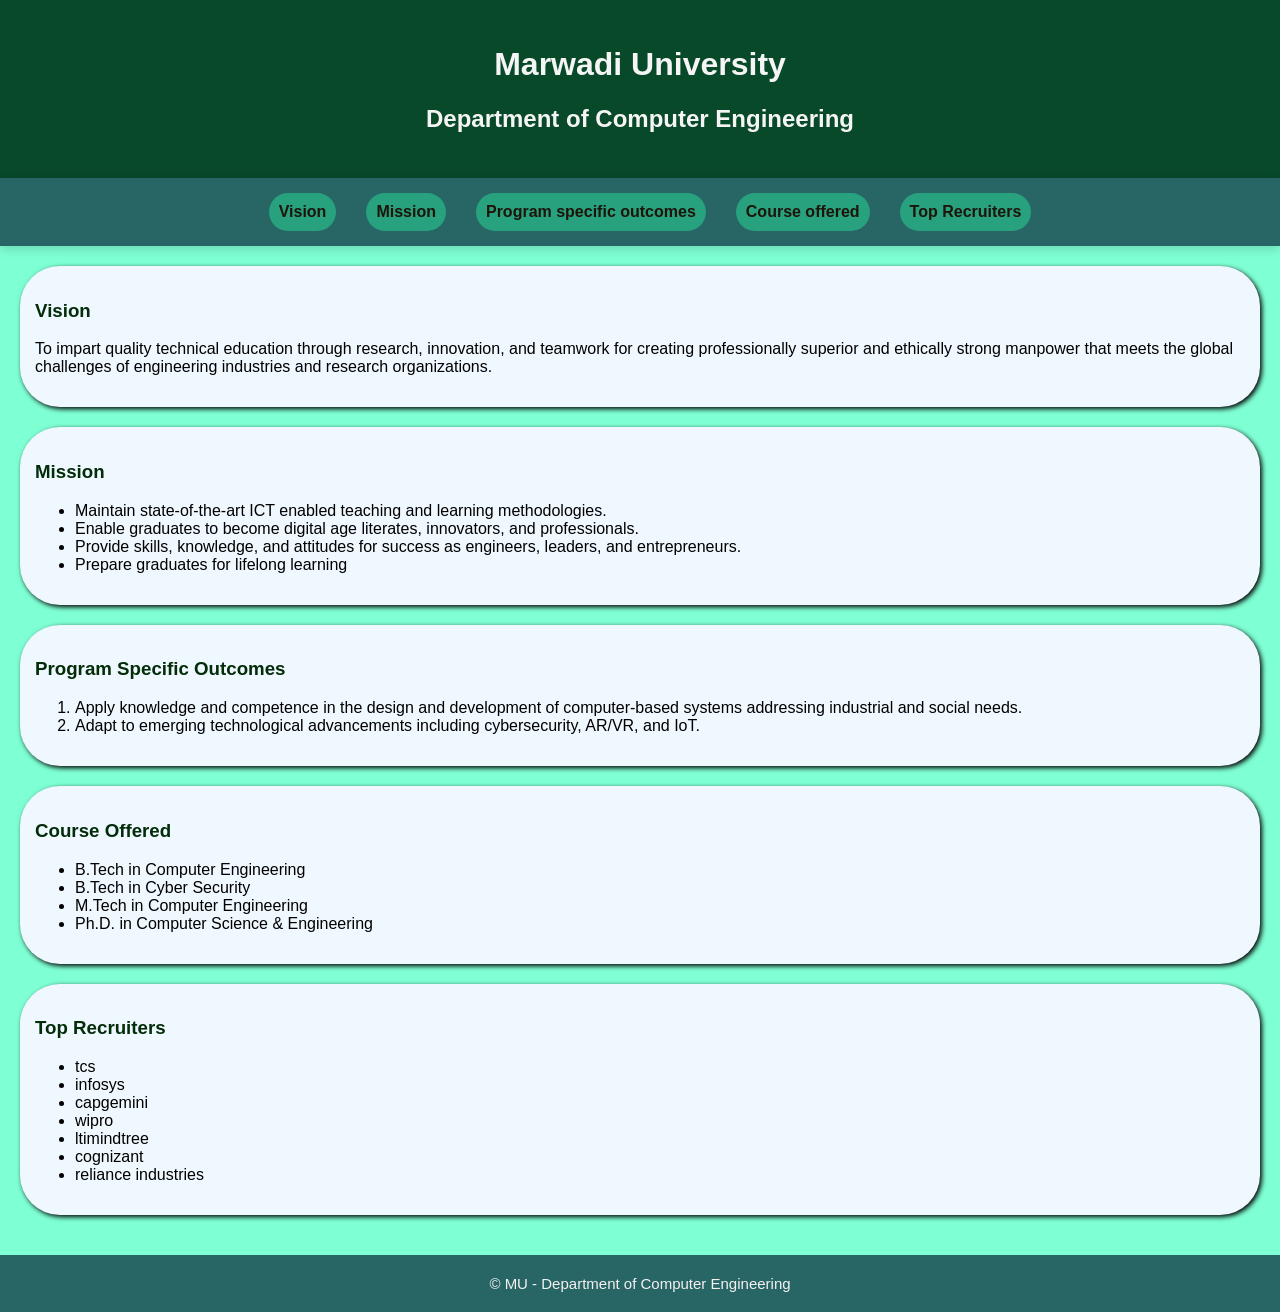
<file: Lab 04/index.html>
<!DOCTYPE html>
<html lang="en">
<head>
    <meta charset="UTF-8">
    <meta name="viewport" content="width=device-width, initial-scale=1.0">
    <title>Document</title>
    <link rel="stylesheet" href="style_.css" type="text/css"/>
</head>
<body>
<header>
    <h1>Marwadi University</h1>
    <h2>Department of Computer Engineering</h2>
</header>
    <nav>
        <a href="#Vision">Vision</a>
        <a href="#Mission">Mission</a>
        <a href="#Program Specific Outcomes">Program specific outcomes</a>
        <a href="#Course Offered">Course offered</a>
        <a href="#Top Recruiters">Top Recruiters</a>
    </nav>
    <main>
        <section id="Vision">
            <h3>Vision</h3>
            <p>To impart quality technical education through research, innovation,
            and teamwork for creating professionally superior and ethically strong 
            manpower that meets the global challenges of engineering industries and research organizations.</p>
        </section>
        <section id="Mission">
            <h3>Mission</h3>
            <ul>
                <li> Maintain state-of-the-art ICT enabled teaching and learning methodologies.</li>
                <Li> Enable graduates to become digital age literates, innovators, and professionals.</Li>
                <Li> Provide skills, knowledge, and attitudes for success as engineers, leaders, and entrepreneurs.</Li>
                <Li> Prepare graduates for lifelong learning </Li>
            </ul>
        </section>

        <section id="Program Specific Outcomes">
            <H3>Program Specific Outcomes</H3>
            <ol>
                <li>Apply knowledge and competence in the design and development of computer-based 
                systems addressing industrial and social needs.</li>
                <li>Adapt to emerging technological advancements including cybersecurity, AR/VR, and IoT.</li>
            </ol>
        </section>

        <section id="Course Offered">
            <h3>Course Offered</h3>
            <ul>
                <li>B.Tech in Computer Engineering</li>
                <li> B.Tech in Cyber Security </li>
                <li>M.Tech in Computer Engineering</li> 
                <li>Ph.D. in Computer Science & Engineering</li>
            </ul>
        </section>

        <section id="Top Recruiters">
            <h3>Top Recruiters</h3>
            <ul>
                <li>tcs</li>
                <li>infosys</li>
                <li>capgemini</li>
                <li>wipro</li>
                <li>ltimindtree</li>
                <li>cognizant</li>
                <li>reliance industries</li>
            </ul>
        </section>
    </main>
    <footer>
        &copy; MU - Department of Computer Engineering
    </footer>
</body>
</html>
</file>
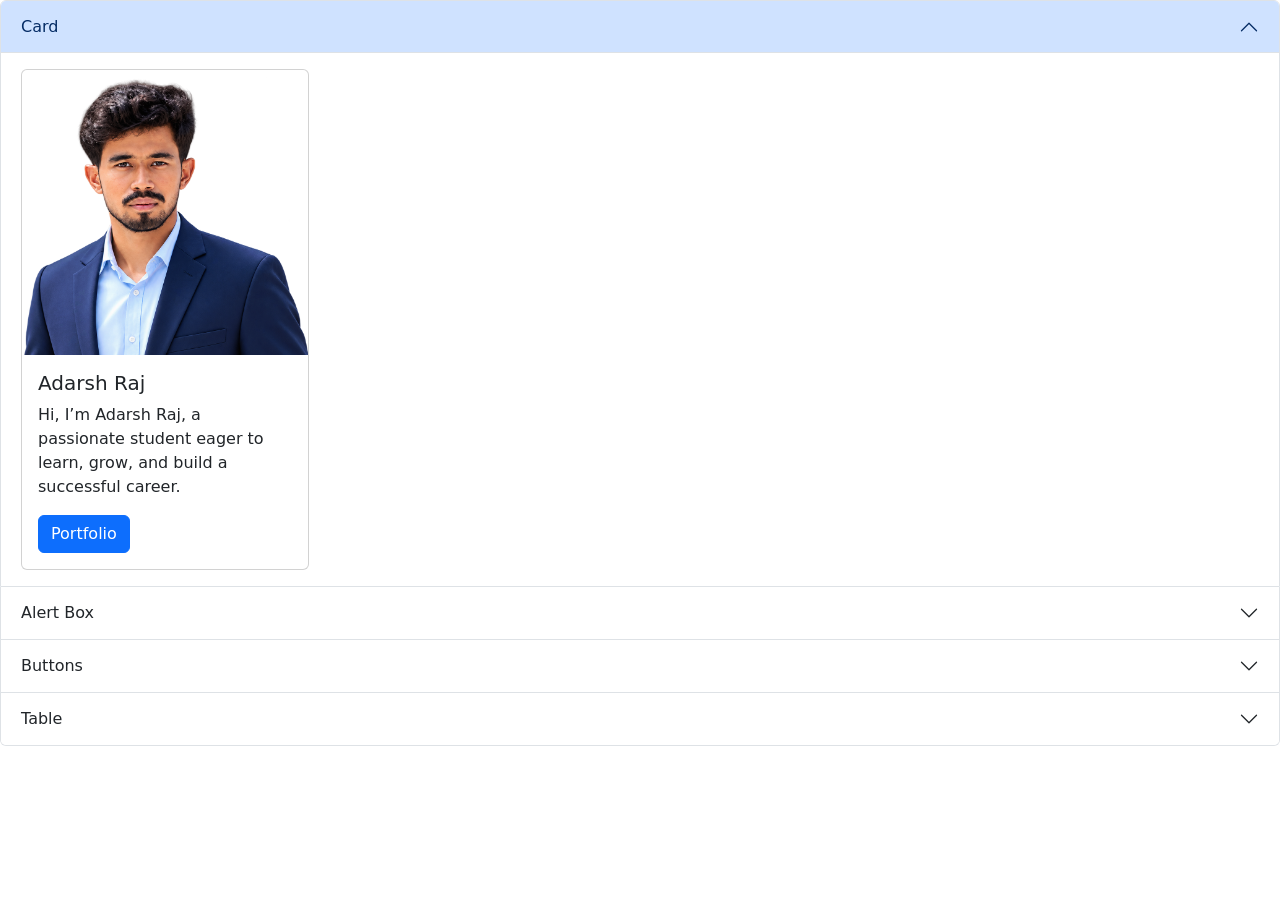
<file: Lab 07/index.html>
<!DOCTYPE html>
<html lang="en">

<head>
    <meta charset="UTF-8">
    <meta name="viewport" content="width=device-width, initial-scale=1.0">
    <title>Document</title>
    <script src="https://cdn.jsdelivr.net/npm/bootstrap@5.0.2/dist/js/bootstrap.bundle.min.js"
        integrity="sha384-MrcW6ZMFYlzcLA8Nl+NtUVF0sA7MsXsP1UyJoMp4YLEuNSfAP+JcXn/tWtIaxVXM"
        crossorigin="anonymous"></script>
    <link href="https://cdn.jsdelivr.net/npm/bootstrap@5.3.8/dist/css/bootstrap.min.css" rel="stylesheet"
        integrity="sha384-sRIl4kxILFvY47J16cr9ZwB07vP4J8+LH7qKQnuqkuIAvNWLzeN8tE5YBujZqJLB" crossorigin="anonymous">

</head>

<body>
    <div class="accordion" id="accordionExample">
        <div class="accordion-item">
            <h2 class="accordion-header">
                <button class="accordion-button" type="button" data-bs-toggle="collapse" data-bs-target="#collapseOne"
                    aria-expanded="true" aria-controls="collapseOne">
                    Card
                </button>
            </h2>
            <div id="collapseOne" class="accordion-collapse collapse show" data-bs-parent="#accordionExample">
                <div class="accordion-body">
                    <div class="card" style="width: 18rem;">
                        <img src="FILE/Adarsh Raj.png" class="card-img-top" alt="Profile">
                        <div class="card-body">
                            <h5 class="card-title">Adarsh Raj</h5>
                            <p class="card-text">Hi, I’m Adarsh Raj, a passionate student eager to learn, grow, and build a successful career.</p>
                            <a href="#" class="btn btn-primary">Portfolio</a>
                        </div>
                    </div>
                </div>
            </div>
        </div>

        <div class="accordion-item">
            <h2 class="accordion-header">
                <button class="accordion-button collapsed" type="button" data-bs-toggle="collapse"
                    data-bs-target="#collapseTwo" aria-expanded="false" aria-controls="collapseTwo">
                    Alert Box
                </button>
            </h2>
            <div id="collapseTwo" class="accordion-collapse collapse" data-bs-parent="#accordionExample">
                <div class="accordion-body">
                    <div class="alert alert-primary" role="alert">
                        📅 Event Alert: Don’t miss upcoming college events and activities.
                    </div>
                    <div class="alert alert-secondary" role="alert">
                        📚 Assignment Alert: Submit your assignments before the deadline.
                    </div>
                    <div class="alert alert-success" role="alert">
                        💼 Placement Alert: Check for new placement and internship opportunities.
                    </div>
                    <div class="alert alert-danger" role="alert">
                        📢 Exam Alert: Exams are approaching, start preparing now!
                    </div>
                    <div class="alert alert-warning" role="alert">
                        🎓 Attendance Alert: Maintain your required attendance percentage.
                    </div>
                    <div class="alert alert-info" role="alert">
                        💰 Fee Alert: Pay your college fees before the due date.
                    </div>
                    <div class="alert alert-light" role="alert">
                        🏆 Competition Alert: Participate and showcase your skills.
                    </div>
                    <div class="alert alert-dark" role="alert">
                        📢 Notice Alert: Check the college notice board regularly.
                    </div>


                </div>
            </div>
        </div>
        <div class="accordion-item">
            <h2 class="accordion-header">
                <button class="accordion-button collapsed" type="button" data-bs-toggle="collapse"
                    data-bs-target="#collapseThree" aria-expanded="false" aria-controls="collapseThree">
                    Buttons
                </button>
            </h2>
            <div id="collapseThree" class="accordion-collapse collapse" data-bs-parent="#accordionExample">
                <div class="accordion-body">
                    <button type="button" class="btn btn-primary">Inset</button>
                    <button type="button" class="btn btn-secondary">Update</button>
                    <button type="button" class="btn btn-success">Search</button>
                    <button type="button" class="btn btn-danger">Delete</button>

                    <button type="button" class="btn btn-link">Portfolio</button>
                </div>
            </div>
        </div>
        <div class="accordion-item">
            <h2 class="accordion-header">
                <button class="accordion-button collapsed" type="button" data-bs-toggle="collapse"
                    data-bs-target="#collapseFour" aria-expanded="false" aria-controls="collapseFour">
                    Table
                </button>
            </h2>
            <div id="collapseFour" class="accordion-collapse collapse" data-bs-parent="#accordionExample">
                <div class="accordion-body">
                    <table class="table">
                        <thead>
                            <tr>
                                <th scope="col">#</th>
                                <th scope="col">First</th>
                                <th scope="col">Last</th>
                                <th scope="col">Handle</th>
                            </tr>
                        </thead>
                        <tbody>
                            <tr>
                                <th scope="row">1</th>
                                <td>Adarsh</td>
                                <td>Raj</td>
                                <td>adarsh.raj139977@marwadiuniversity.ac.in</td>
                            </tr>
                            <tr>
                                <th scope="row">2</th>
                                <td>Ashish</td>
                                <td>Raj</td>
                                <td>ashish.raj139979@marwadiuniversity.ac.in</td>
                            </tr>
                            <tr>
                                <th scope="row">3</th>
                                <td>Aman</td>
                                <td>Kumar</td>
                                <td>aman.kumar141666@marwadiuniversity.ac.in</td>
                            </tr>
                            <tr>
                                <th scope="row">4</th>
                                <td>Ashish</td>
                                <td>Kumar</td>
                                <td>ashish.kumar141661@marwadiuniversity.ac.in</td>
                            </tr>
                            <tr>
                                <th scope="row">5</th>
                                <td>Ansh</td>
                                <td>Pandey</td>
                                <td>ansh.pandey______@marwadiuniversity.ac.in</td>
                            </tr>
                        </tbody>
                    </table>
                </div>
            </div>
        </div>
    </div>
</body>

</html>
</file>
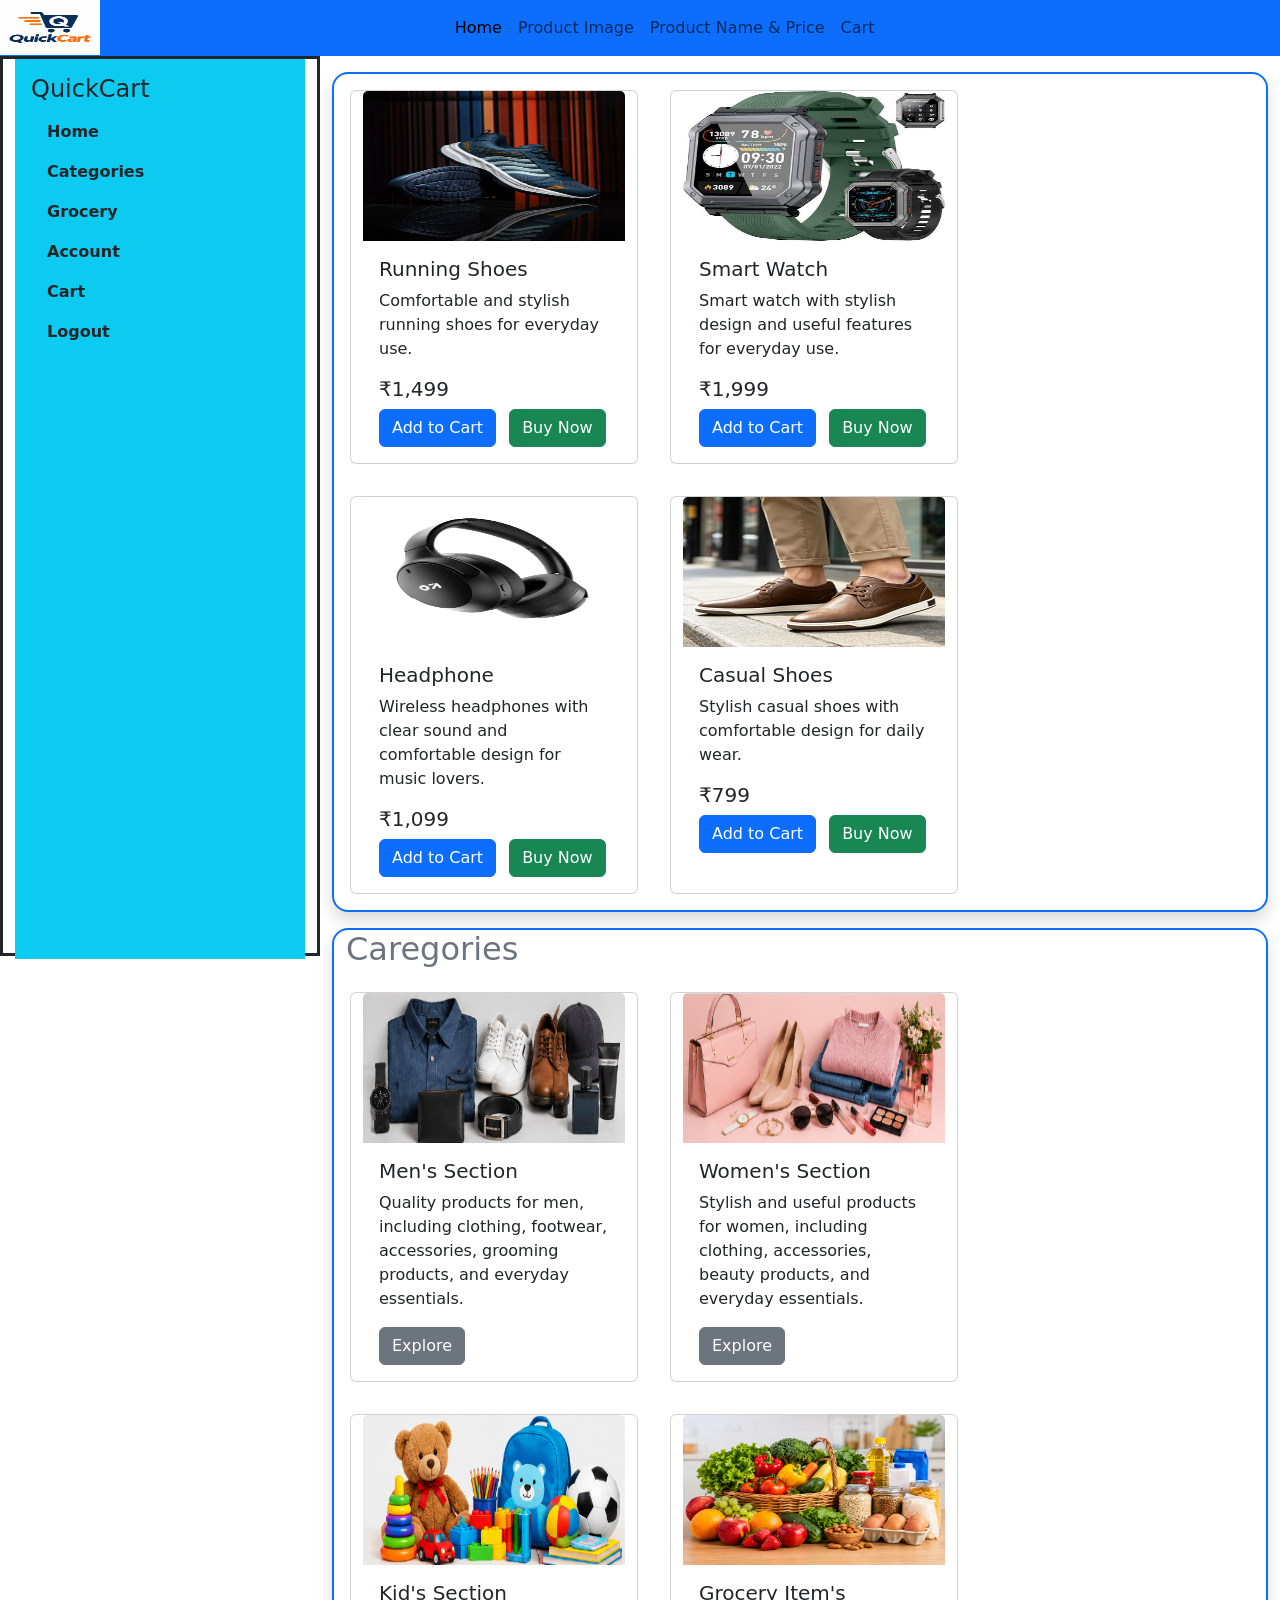
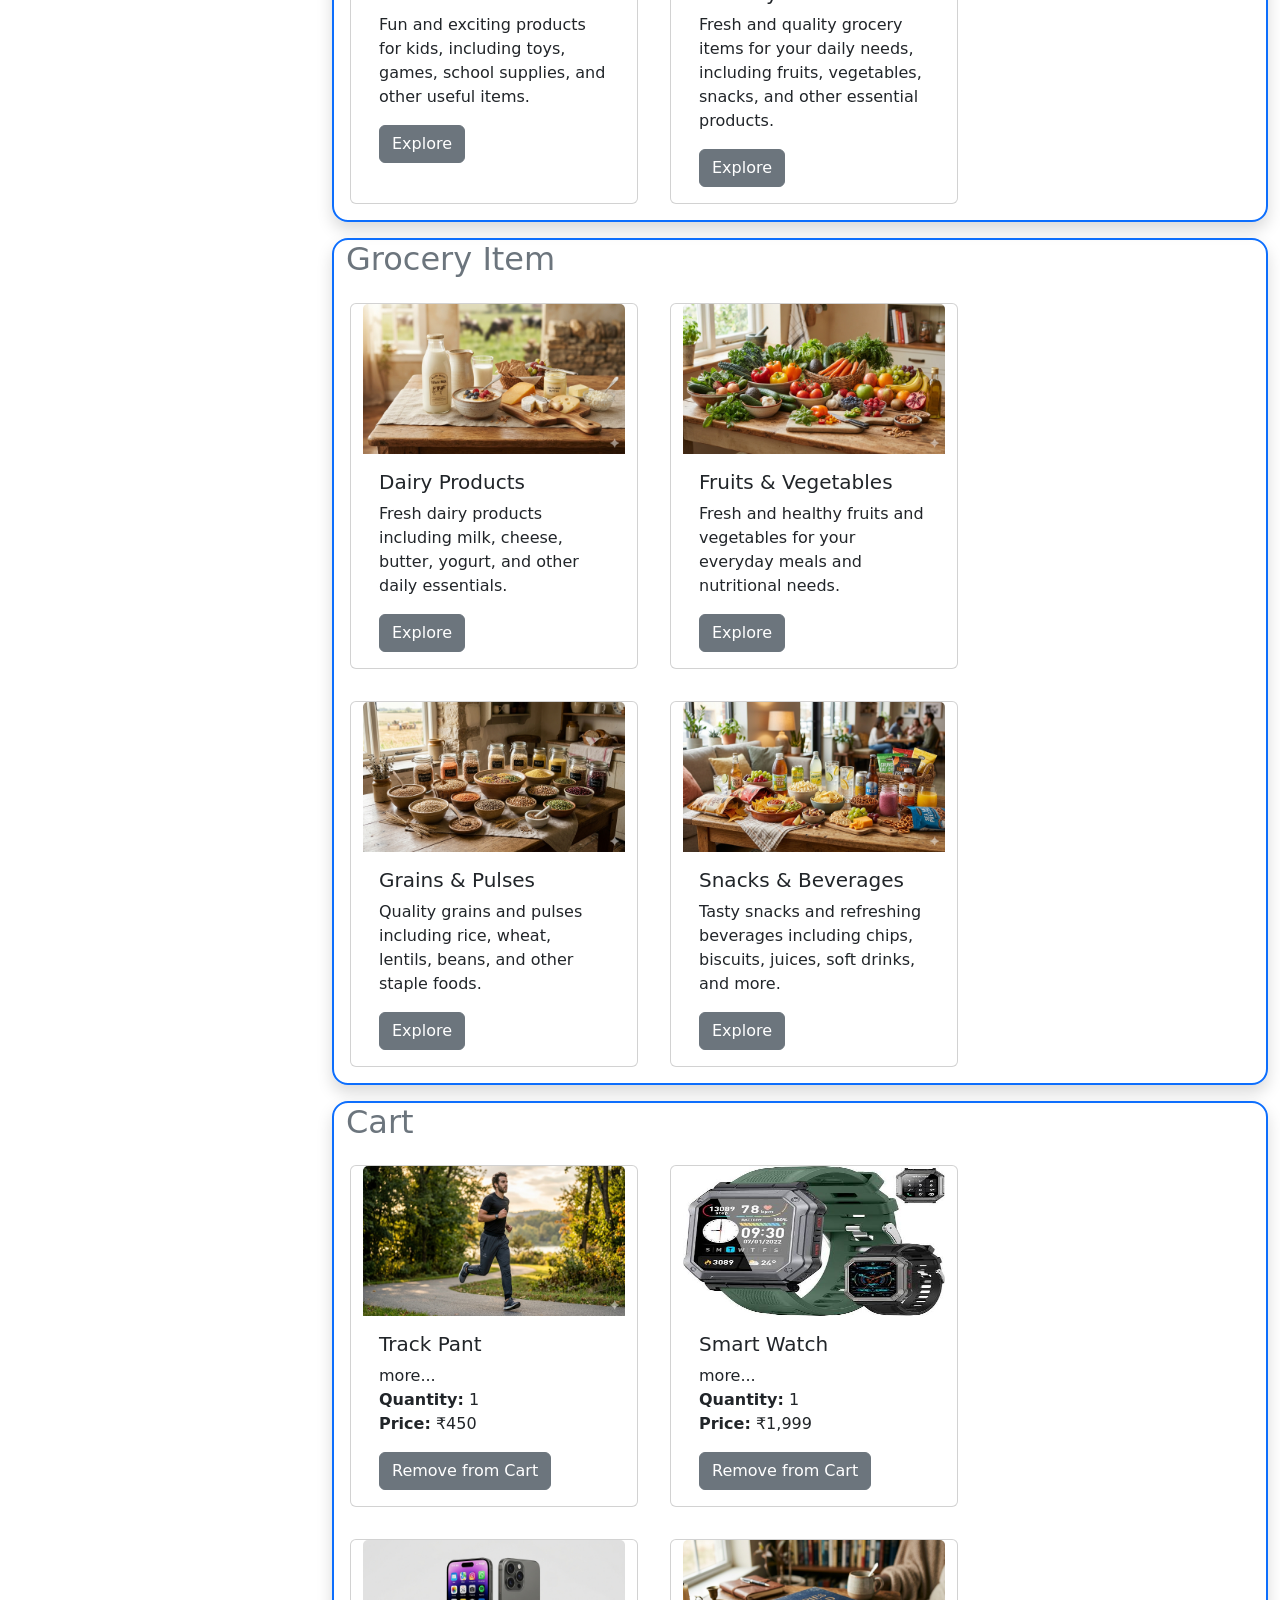
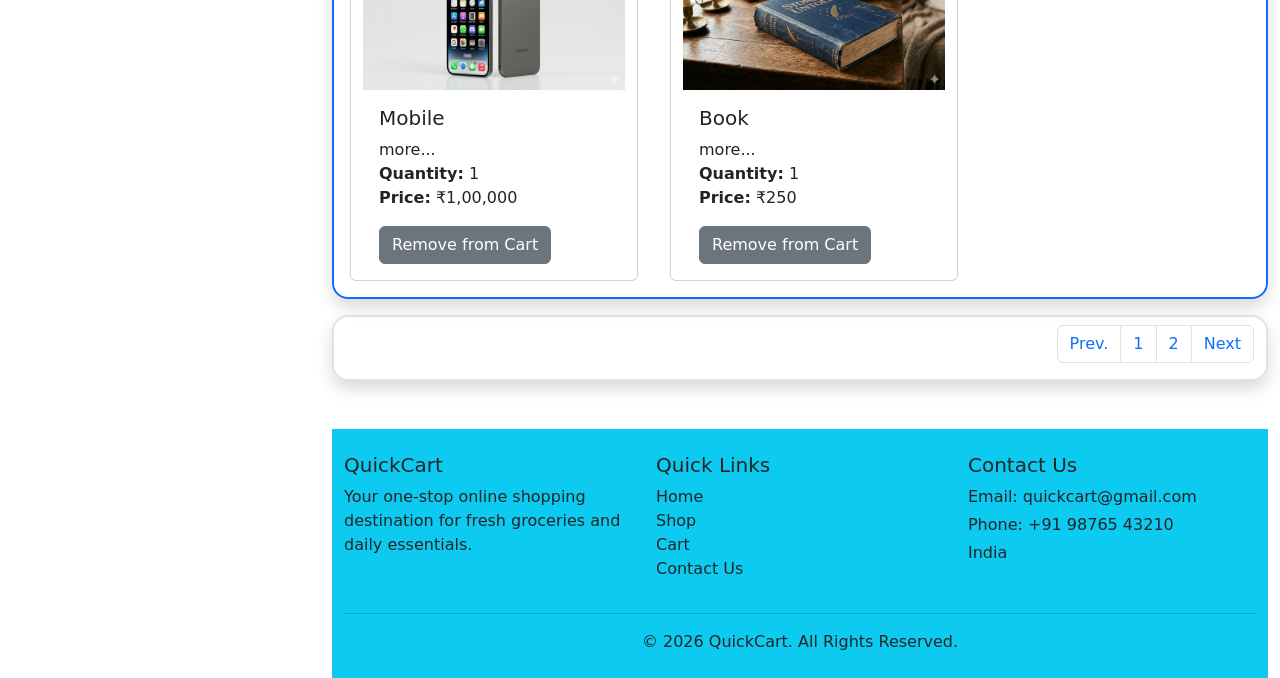
<file: Lab 09/index.html>
<!DOCTYPE html>
<html lang="en">
<head>
    <meta charset="UTF-8">
    <meta name="viewport" content="width=device-width, initial-scale=1.0">
    <title>Shoping</title>
    <link href="https://cdn.jsdelivr.net/npm/bootstrap@5.3.8/dist/css/bootstrap.min.css" rel="stylesheet"
        integrity="sha384-sRIl4kxILFvY47J16cr9ZwB07vP4J8+LH7qKQnuqkuIAvNWLzeN8tE5YBujZqJLB" crossorigin="anonymous">
</head>
<body>
    <div class="container-fluid">
        <!-- HEADER ROW - STATIC -->
        <div class="row bg-primary fixed-top">
            <div class="col-4 bg-primary ">
                <img src="File/Logo.png" alt="logo" height="55px" width="100px">
            </div>
            <div class="col-8">
                <nav class="navbar navbar-expand-lg bg-primary">
                    <div class="container-fluid">
                        <div class="collapse navbar-collapse ms" id="navbarSupportedContent">
                            <ul class="navbar-nav me-auto mb-2 mb-lg-0">
                                <li class="nav-item">
                                    <a class="nav-link active" aria-current="page" href="#">
                                        Home
                                    </a>
                                </li>
                                <li class="nav-item">
                                    <a class="nav-link" href="#">
                                        Product Image
                                    </a>
                                </li>
                                <li class="nav-item">
                                    <a class="nav-link" href="#">
                                        Product Name & Price
                                    </a>
                                </li>
                                <li class="nav-item">
                                    <a class="nav-link" href="#">
                                        Cart
                                    </a>
                                </li>
                            </ul>
                        </div>
                    </div>
                </nav>
            </div>
        </div>

        <!-- CONTENT -->
        <div class="row" style="padding-top: 56px;">
            <!-- SIDEBAR -->
            <div class="col-3 border border-3 border-dark position-fixed vh-100">
                <div class="col bg-info min-vh-100 p-3">
                    <h4 class="text-dark">QuickCart</h4>
                    <ul class="nav flex-column">
                        <li class="nav-item">
                            <a href="#home" class="nav-link text-dark"><b>Home</b></a>
                        </li>
                        <li class="nav-item">
                            <a href="#categories" class="nav-link text-dark"><b>Categories</b></a>
                        </li>
                        <li class="nav-item">
                            <a href="#grocery" class="nav-link text-dark"><b>Grocery</b></a>
                        </li>
                        <li class="nav-item">
                            <a href="#" class="nav-link text-dark"><b>Account</b></a>
                        </li>
                        <li class="nav-item">
                            <a href="#cart" class="nav-link text-dark"><b>Cart</b></a>
                        </li>
                        <li class="nav-item">
                            <a href="#" class="nav-link text-dark "><b>Logout</b></a>
                        </li>
                    </ul>
                </div>
            </div>

            <!-- PRODUCTS -->
            <div class="col-9 offset-md-3">
                <div class="container">

                    <!-- Home -->
                    <section id="home">
                        <div class="row border border-2 border-primary mt-3 mb-3 rounded-4 shadow">
                            <div class="card m-3" style="width: 18rem;">
                                <img src="File/RunningShoe.jpg" class="card-img-top" height="150px" width="125px"
                                    alt="RunningShoe">
                                <div class="card-body">
                                    <h5 class="card-title">Running Shoes</h5>
                                    <p class="card-text">
                                        Comfortable and stylish running shoes for everyday use.
                                    </p>
                                    <h5>₹1,499</h5>
                                    <a href="#" class="btn btn-primary">
                                        Add to Cart
                                    </a>
                                    <a href="#" class="btn btn-success ms-2">
                                        Buy Now
                                    </a>
                                </div>
                            </div>

                            <div class="card m-3" style="width: 18rem;">
                                <img src="File/SmartWatch.jpg" class="card-img-top" height="150px" width="125px"
                                    alt="SmartWatch">
                                <div class="card-body">
                                    <h5 class="card-title">Smart Watch</h5>
                                    <p class="card-text">
                                        Smart watch with stylish design and useful features
                                        for everyday use.
                                    </p>
                                    <h5>₹1,999</h5>
                                    <a href="#" class="btn btn-primary">
                                        Add to Cart
                                    </a>
                                    <a href="#" class="btn btn-success ms-2">
                                        Buy Now
                                    </a>
                                </div>
                            </div>

                            <div class="card m-3" style="width: 18rem;">
                                <img src="File/Headphone.webp" height="150px" width="125px" class="card-img-top"
                                    alt="Headphone">
                                <div class="card-body">
                                    <h5 class="card-title">Headphone</h5>
                                    <p class="card-text">
                                        Wireless headphones with clear sound and comfortable
                                        design for music lovers.
                                    </p>
                                    <h5>₹1,099</h5>
                                    <a href="#" class="btn btn-primary">
                                        Add to Cart
                                    </a>
                                    <a href="#" class="btn btn-success ms-2">
                                        Buy Now
                                    </a>
                                </div>
                            </div>

                            <div class="card m-3" style="width: 18rem;">
                                <img src="File/CasualShoe.jpg" class="card-img-top" height="150px" width="125px"
                                    alt="CasualShoe">
                                <div class="card-body">
                                    <h5 class="card-title">Casual Shoes</h5>
                                    <p class="card-text">
                                        Stylish casual shoes with comfortable design for
                                        daily wear.
                                    </p>
                                    <h5>₹799</h5>
                                    <a href="#" class="btn btn-primary">
                                        Add to Cart
                                    </a>
                                    <a href="#" class="btn btn-success ms-2">
                                        Buy Now
                                    </a>
                                </div>
                            </div>
                        </div>
                    </section>

                    <!-- categories -->
                    <section id="categories">
                        <div class="row border border-2 border-primary mb-3 rounded-4 shadow">
                            <h2 class="text-secondary">Caregories</h2>

                            <div class="card m-3" style="width: 18rem;">
                                <img src="File/menSection.png" class="card-img-top" height="150px" width="125px"
                                    alt="MensSection">
                                <div class="card-body">
                                    <h5 class="card-title">Men's Section</h5>
                                    <p class="card-text">
                                        Quality products for men, including clothing, footwear, accessories, grooming
                                        products, and everyday essentials.
                                    </p>
                                    <a href="#" class="btn btn-secondary">
                                        Explore
                                    </a>
                                </div>
                            </div>

                            <div class="card m-3" style="width: 18rem;">
                                <img src="File/WomenSection.png" class="card-img-top" height="150px" width="125px"
                                    alt="WomensSection">
                                <div class="card-body">
                                    <h5 class="card-title">Women's Section</h5>
                                    <p class="card-text">
                                        Stylish and useful products for women, including clothing, accessories, beauty
                                        products, and everyday essentials.
                                    </p>
                                    <a href="#" class="btn btn-secondary">
                                        Explore
                                    </a>
                                </div>
                            </div>

                            <div class="card m-3" style="width: 18rem;">
                                <img src="File/Kid.png" class="card-img-top" height="150px" width="125px"
                                    alt="KidsSection">
                                <div class="card-body">
                                    <h5 class="card-title">Kid's Section</h5>
                                    <p class="card-text">
                                        Fun and exciting products for kids, including toys, games, school supplies, and
                                        other useful items.
                                    </p>
                                    <a href="#" class="btn btn-secondary">
                                        Explore
                                    </a>
                                </div>
                            </div>

                            <div class="card m-3" style="width: 18rem;">
                                <img src="File/Grocery.png" class="card-img-top" height="150px" width="125px"
                                    alt="Grocery">
                                <div class="card-body">
                                    <h5 class="card-title">Grocery Item's</h5>
                                    <p class="card-text">
                                        Fresh and quality grocery items for your daily needs, including fruits,
                                        vegetables, snacks, and other essential products.
                                    </p>
                                    <a href="#" class="btn btn-secondary">
                                        Explore
                                    </a>
                                </div>
                            </div>
                        </div>
                    </section>

                    <!-- Grocery item -->
                    <section id="grocery">
                        <div class="row border border-2 border-primary mb-3 rounded-4 shadow">
                            <h2 class="text-secondary">Grocery Item</h2>

                            <div class="card m-3" style="width: 18rem;">
                                <img src="File/dairy.jpg" class="card-img-top" height="150px" width="125px"
                                    alt="Grocery">
                                <div class="card-body">
                                    <h5 class="card-title">Dairy Products</h5>
                                    <p class="card-text">
                                        Fresh dairy products including milk, cheese, butter, yogurt, and other daily
                                        essentials.
                                    </p>
                                    <a href="#" class="btn btn-secondary">
                                        Explore
                                    </a>
                                </div>
                            </div>

                            <div class="card m-3" style="width: 18rem;">
                                <img src="File/VEGETABLE.jpg" class="card-img-top" height="150px" width="125px"
                                    alt="Grocery">
                                <div class="card-body">
                                    <h5 class="card-title">Fruits & Vegetables</h5>
                                    <p class="card-text">
                                        Fresh and healthy fruits and vegetables for your everyday meals and nutritional
                                        needs.
                                    </p>
                                    <a href="#" class="btn btn-secondary">
                                        Explore
                                    </a>
                                </div>
                            </div>

                            <div class="card m-3" style="width: 18rem;">
                                <img src="File/pulses.jpg" class="card-img-top" height="150px" width="125px"
                                    alt="Grocery">
                                <div class="card-body">
                                    <h5 class="card-title">Grains & Pulses</h5>
                                    <p class="card-text">
                                        Quality grains and pulses including rice, wheat, lentils, beans, and other
                                        staple foods.
                                    </p>
                                    <a href="#" class="btn btn-secondary">
                                        Explore
                                    </a>
                                </div>
                            </div>

                            <div class="card m-3" style="width: 18rem;">
                                <img src="File/snacks.jpg" class="card-img-top" height="150px" width="125px"
                                    alt="Grocery">
                                <div class="card-body">
                                    <h5 class="card-title">Snacks & Beverages</h5>
                                    <p class="card-text">
                                        Tasty snacks and refreshing beverages including chips, biscuits, juices, soft
                                        drinks, and more.
                                    </p>
                                    <a href="#" class="btn btn-secondary">
                                        Explore
                                    </a>
                                </div>
                            </div>
                        </div>
                    </section>

                    <!-- cart -->
                    <section id="cart">
                        <div class="row border border-2 border-primary mb-3 rounded-4 shadow">
                            <h2 class="text-secondary">Cart</h2>

                            <div class="card m-3" style="width: 18rem;">
                                <img src="File/trackpant.jpg" class="card-img-top" height="150px" width="125px"
                                    alt="trackpant">
                                <div class="card-body">
                                    <h5 class="card-title">Track Pant</h5>
                                    <p class="card-text">
                                        more... <br>
                                        <strong>Quantity:</strong> 1
                                        <br>
                                        <strong>Price:</strong> ₹450
                                    </p>
                                    <a href="#" class="btn btn-secondary">
                                        Remove from Cart
                                    </a>
                                </div>
                            </div>

                            <div class="card m-3" style="width: 18rem;">
                                <img src="File/SmartWatch.jpg" class="card-img-top" height="150px" width="125px"
                                    alt="SmartWatch">
                                <div class="card-body">
                                    <h5 class="card-title">Smart Watch</h5>
                                    <p class="card-text">
                                        more... <br>
                                        <strong>Quantity:</strong> 1
                                        <br>
                                        <strong>Price:</strong> ₹1,999
                                    </p>
                                    <a href="#" class="btn btn-secondary">
                                        Remove from Cart
                                    </a>
                                </div>
                            </div>

                            <div class="card m-3" style="width: 18rem;">
                                <img src="File/mobile.jpg" class="card-img-top" height="150px" width="125px"
                                    alt="mobile">
                                <div class="card-body">
                                    <h5 class="card-title">Mobile</h5>
                                    <p class="card-text">
                                        more... <br>
                                        <strong>Quantity:</strong> 1
                                        <br>
                                        <strong>Price:</strong> ₹1,00,000
                                    </p>
                                    <a href="#" class="btn btn-secondary">
                                        Remove from Cart
                                    </a>
                                </div>
                            </div>

                            <div class="card m-3" style="width: 18rem;">
                                <img src="File/book.jpg" class="card-img-top" height="150px" width="125px" alt="Book">
                                <div class="card-body">
                                    <h5 class="card-title">Book</h5>
                                    <p class="card-text">
                                        more... <br>
                                        <strong>Quantity:</strong> 1
                                        <br>
                                        <strong>Price:</strong> ₹250
                                    </p>
                                    <a href="#" class="btn btn-secondary">
                                        Remove from Cart
                                    </a>
                                </div>
                            </div>
                        </div>
                    </section>

                    <!-- page navigation -->
                    <section>
                        <div class="row border border-2  mb-3 rounded-4 shadow">
                            <div class="d-flex justify-content-end mt-2">
                                <nav aria-label="Page navigation">
                                    <ul class="pagination">
                                        <li class="page-item">
                                            <a class="page-link" href="#">Prev.</a>
                                        </li>
                                        <li class="page-item">
                                            <a class="page-link" href="#">1</a>
                                        </li>
                                        <li class="page-item">
                                            <a class="page-link" href="#">2</a>
                                        </li>
                                        <li class="page-item">
                                            <a class="page-link" href="#">Next</a>
                                        </li>
                                    </ul>
                                </nav>
                            </div>
                        </div>
                    </section>
                </div>

                <!-- footer -->
                <footer class="bg-info text-dark mt-5">
                    <div class="container py-4">
                        <div class="row">
                            <div class="col-md-4">
                                <h5>QuickCart</h5>
                                <p>
                                    Your one-stop online shopping destination for
                                    fresh groceries and daily essentials.
                                </p>
                            </div>

                            <div class="col-md-4">
                                <h5>Quick Links</h5>
                                <ul class="list-unstyled">
                                    <li><a href="#" class="text-dark text-decoration-none">Home</a></li>
                                    <li><a href="#" class="text-dark text-decoration-none">Shop</a></li>
                                    <li><a href="#" class="text-dark text-decoration-none">Cart</a></li>
                                    <li><a href="#" class="text-dark text-decoration-none">Contact Us</a></li>
                                </ul>
                            </div>

                            <div class="col-md-4">
                                <h5>Contact Us</h5>
                                <p class="mb-1">Email: quickcart@gmail.com</p>
                                <p class="mb-1">Phone: +91 98765 43210</p>
                                <p>India</p>
                            </div>
                        </div>

                        <hr>

                        <div class="text-center">
                            <p class="mb-0">
                                © 2026 QuickCart. All Rights Reserved.
                            </p>
                        </div>
                    </div>
                </footer>
            </div>
        </div>
    </div>
</body>
</html>
</file>
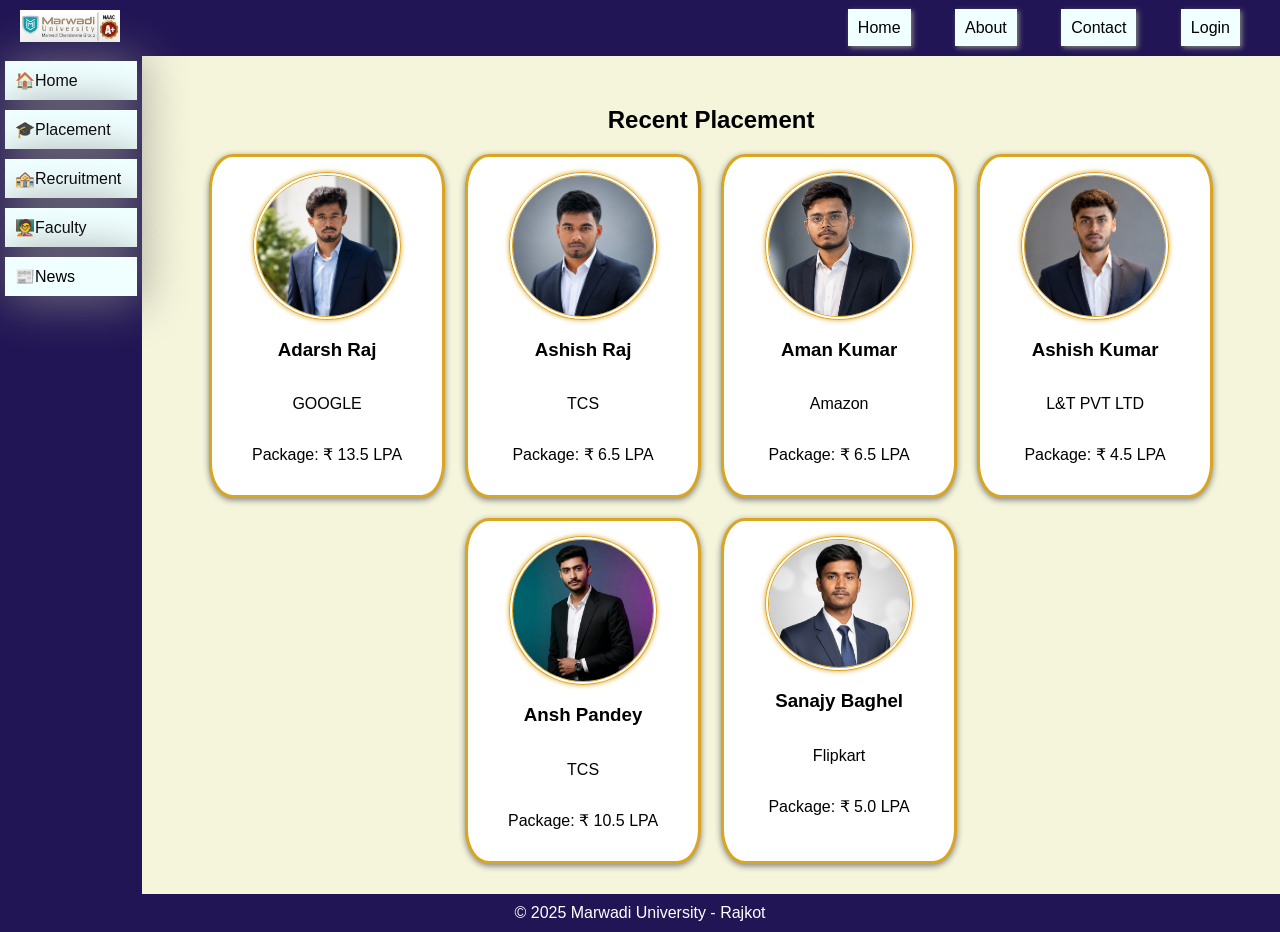
<file: Lab-03/index.html>
<!DOCTYPE html>
<html lang="en">
<head>
    <meta charset="UTF-8">
    <meta name="viewport" content="width=device-width, initial-scale=1.0">
    <title>Dashboard</title>
    <link rel="stylesheet" href="style.css" type="text/css"/>
</head>
<body>
    <header>
        <div class="Logo"><img src="File/MU Logo.png" width="100px" alt="Marwadi Uniersity - Rajkot"></div>
        <nav class="top-nav">
            <a href="#">Home</a>
            <a href="#">About</a>
            <a href="#">Contact</a>
            <a href="#">Login</a>
        </nav>
    </header>

    <div class="container">
        <aside class="sidebar">
            <a href="#">🏠Home</a>
            <a href="#">🎓Placement</a>
            <a href="#">🏤Recruitment</a>
            <a href="#">🧑‍🏫Faculty</a>
            <a href="#">📰News</a>
        </aside>
    
        <main class="content">
            <h2>Recent Placement</h2>
            <div class="cards">
                <div class="card">
                <img src="File/Adarsh Raj.jpeg" width="100px" alt="profile">
                <h3>Adarsh Raj</h3>
                <p>GOOGLE</p>
                <p>Package: ₹ 13.5 LPA</p>
            </div>
            <div class="card">
                <img src="File/Ashish Raj.jpeg" width="100px" alt="profile">
                <h3>Ashish Raj</h3>
                <p>TCS</p>
                <p>Package: ₹ 6.5 LPA</p>
            </div>
            <div class="card">
                <img src="File/Aman.jpeg" he width="100px" alt="profile">
                <h3>Aman Kumar</h3>
                <p>Amazon</p>
                <p>Package: ₹ 6.5 LPA</p>
            </div>
            <div class="card">
                <img src="File/aSHISH KUMAR.jpeg" width="100px"  alt="profile">
                <h3>Ashish Kumar</h3>
                <p>L&T PVT LTD</p>
                <p>Package: ₹ 4.5 LPA</p>
            </div>
            <div class="card">
                <img src="File/anshpandey.jpeg" width="50px" alt="profile">
                <h3>Ansh Pandey</h3>
                <p>TCS</p>
                <p>Package: ₹ 10.5 LPA</p>
            </div>
            <div class="card">
                <img src="File/Sanjay.jpeg" width="50px" alt="profile">
                <h3>Sanajy Baghel</h3>
                <p>Flipkart</p>
                <p>Package: ₹ 5.0 LPA</p>
            </div>
            </div>
        </main>
    </div>
    <footer>© 2025 Marwadi University - Rajkot</footer>
</body>
</html>
</file>
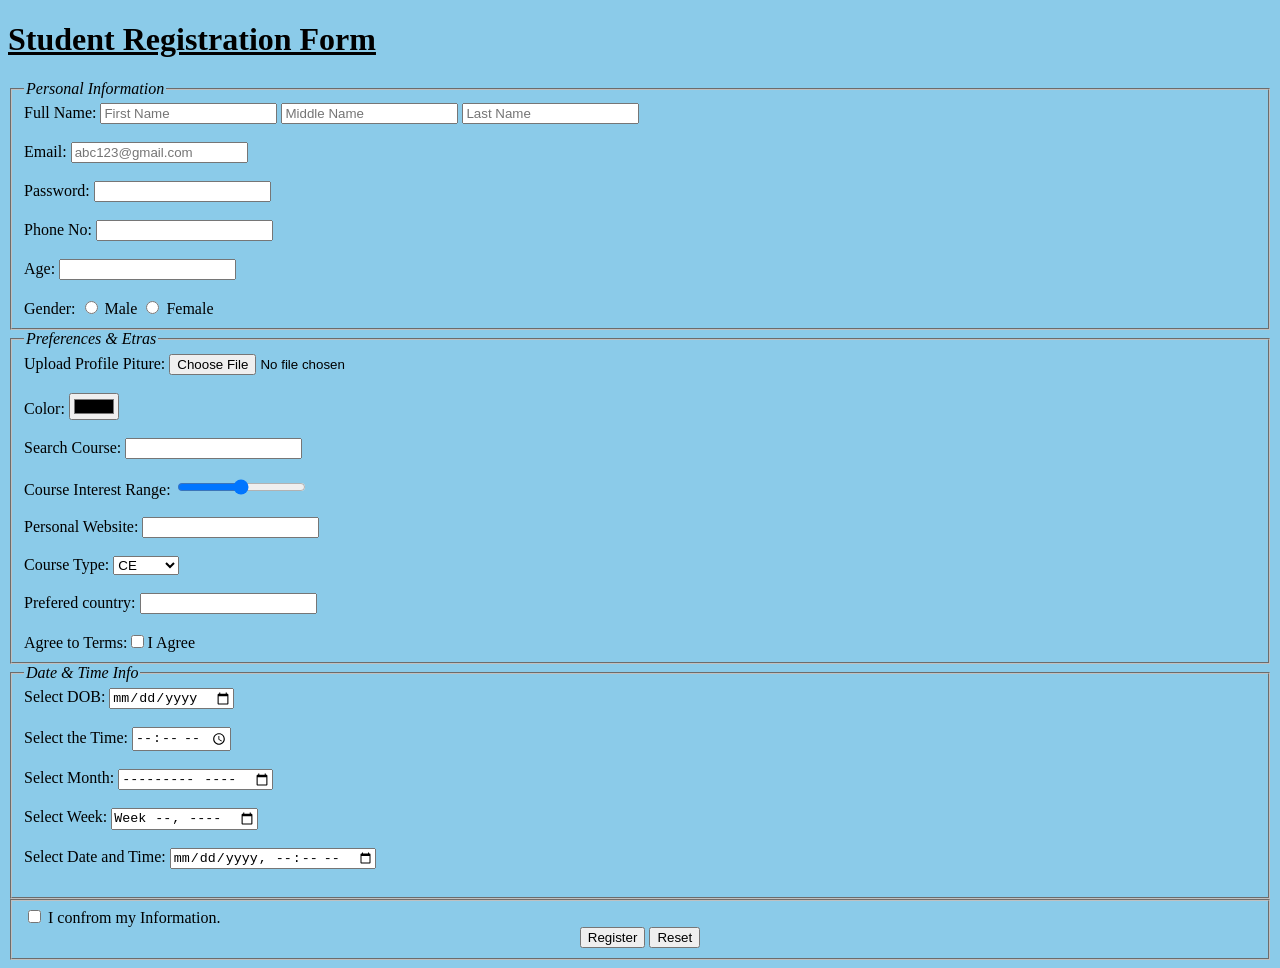
<file: lab2a.html>
<!DOCTYPE html>
<html lang="en">
<head>
    <meta charset="UTF-8">
    <meta name="viewport" content="width=100, initial-scale=1.0">
    <title>Registration Form</title>
</head>
<body style="background-color:rgb(139, 203, 233);">
    <h1><u>Student Registration Form</u></h1>
    <form action="welcome.html" autocomplete="on" method="get" target="_self">
        <fieldset>
        <legend><i>Personal Information</i></legend>
        <label>Full Name:</label>
        <input type="text" name="firstname" placeholder="First Name" required />
        <input type="text" name="Middlename" placeholder="Middle Name">
        <input type="text" name="Lastname" placeholder="Last Name">
        <br><br>

        <label>Email:</label>
        <input type="email"  required placeholder="abc123@gmail.com"/>
        <br><br>

        <label>Password:</label>
        <input type="password" required/>
        <br><br>

        <label>Phone No:</label>
        <input type="tel" required/>
        <br><br>

        <label>Age:</label>
        <input type="number" required/>
        <br><br>

        <label>Gender:</label>
        <input type="radio" id="male" name="gender" value="Male">
        <label for="male">Male</label>
        <input type="radio" id="female" name="gender" value="Female">
        <label for="female">Female</label>
        <br> 

    </fieldset>
    <fieldset>
        <legend><i>Preferences & Etras</i></legend>
        <label>Upload Profile Piture:</label>
        <input type="file" required/>
        <br><br>

        <label>Color:</label>
        <input type="color" required/>
        <br><br>

        <label>Search Course:</label>
        <input list="Course" name="" id="" required>
        <datalist id="Course">
            <option>Engineering</option>
            <option>Management</option>
        </datalist>
        <br><br>

        <label>Course Interest Range:</label>
        <input type="range" required/>
        <br><br>

        <label>Personal Website:</label>
        <input type="url" required/>
        <br><br>

        <label>Course Type:</label>
        <select required>
            <optgroup label="Engineering">
            <option>CE</option>
            <option>EE</option>
            <option>EC</option>
        </optgroup>
        <optgroup label="Management">
            <option>BBA</option>
            <option>MBA</option>
        </optgroup>
        </select>
        <br><br>

        <label>Prefered country:</label>
        <input list="Countries" name="" id="" required>
        <datalist id="Countries">
            <option>India</option>
            <option>USA</option>
            <option>UK</option>
        </datalist>
        <br><br>

        <label>Agree to Terms:</label><input type="checkbox"><label for="">I Agree</label>
    </fieldset>


    <fieldset>
        <legend><i>Date & Time Info</i></legend>

        <label>Select DOB:</label>
        <input type="date">
        <br><br>

        <label>Select the Time:</label>
        <input type="time">
        <br><br>

        <label>Select Month:</label>
        <input type="month">
        <br><br>

        <label>Select Week:</label>
        <input type="week">
        <br><br>

        <label>Select Date and Time:</label>
        <input type="datetime-local">
        <br><br>

    </fieldset>
    <fieldset>
        <input type="checkbox" required><label for=""> I confrom my Information.</label><br>
        <center><input type="submit" value="Register">
        <input type="reset" value="Reset"></center>
    </fieldset>

</body>
</html>
</file>
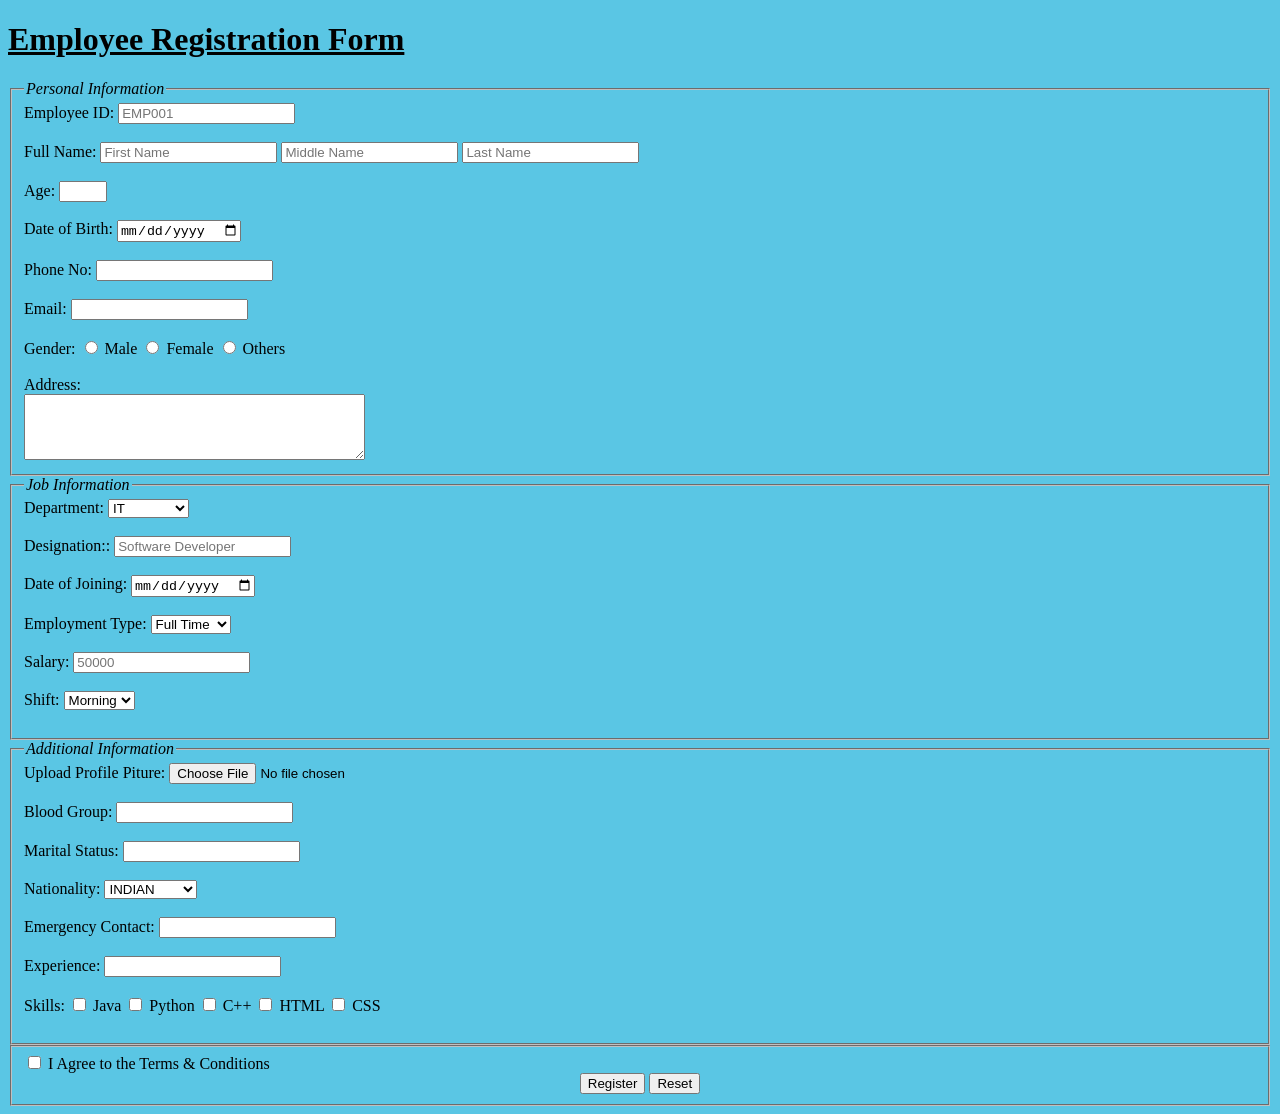
<file: lab2b.html>
<!DOCTYPE html>
<html lang="en">
<head>
    <meta charset="UTF-8">
    <meta name="viewport" content="width=100, initial-scale=1.0">
    <title>Registration Form</title>
</head>
<body style="background-color:rgb(90, 198, 228);">
    <h1><u>Employee Registration Form</u></h1>
    <form action="welcome.html" autocomplete="on" method="get" target="_self">
        <fieldset>
        <legend><i>Personal Information</i></legend>

        <label>Employee ID:</label>
        <input type="password" placeholder="EMP001" required/>
        <br><br>

        <label>Full Name:</label>
        <input type="text" name="firstname" placeholder="First Name" required />
        <input type="text" name="Middlename" placeholder="Middle Name">
        <input type="text" name="Lastname" placeholder="Last Name" required>
        <br><br>

        <label>Age:</label>
        <input type="number" min="18" max="60" required/>
        <br><br>

        <label>Date of Birth:</label>
        <input type="date" required/>
        <br><br>

        <label>Phone No:</label>
        <input type="tel" required/>
        <br><br>

        <label>Email:</label>
        <input type="email"  required />
        <br><br>

        <label>Gender:</label>
        <input type="radio" id="male" name="gender" value="Male">
        <label for="male">Male</label>
        <input type="radio" id="female" name="gender" value="Female">
        <label for="female">Female</label>
        <input type="radio" id="other" name="gender" value="Others">
        <label for="other">Others</label>
        <br><br>

        <label>Address:</label><br>
        <textarea rows="4" cols="40" required></textarea>
        <br>
    </fieldset>

    <fieldset>
        <legend><i>Job Information</i></legend>
        <label>Department:</label>
        <select required>
            <option>IT</option>
            <option>HR</option>
            <option>Finance</option>
            <option>Marketing</option>
            <option>Sales</option>
        </select>
        <br><br>
        
        <label>Designation::</label>
        <input type="text"  placeholder="Software Developer" required />
        <br><br>

        <label>Date of Joining:</label>
        <input type="date" required/>
        <br><br>
        
        <label>Employment Type:</label>
        <select>
            <option>Full Time</option>
            <option>Part Time</option>
            <option>Intern</option>
        </select>
        <br><br>

        <label>Salary:</label>
        <input type="text" placeholder="50000" required/>
        <br><br>

        <label>Shift:</label>
        <select required>
            <option>Morning</option>
            <option>Evening</option>
            <option>Night</option>
        </select>
        <br><br>
        
    </fieldset>


    <fieldset>
        <legend><i>Additional Information</i></legend>

        <label>Upload Profile Piture:</label>
        <input type="file" required/>
        <br><br>
        

        <label>Blood Group:</label>
        <input type="text">
        <br><br>

        <label>Marital Status:</label>
        <input list="Staus" name="" id="" required>
        <datalist id="Staus">
            <option>Single</option>
            <option>Married</option>
        </datalist>
        <br><br>

        <label>Nationality:</label>
        <select required>
            <optgroup>
            <option>INDIAN</option>
            <option>NRI</option>
            <option>OTHERS</option>
            </optgroup>
        </select>
        <br><br>

        <label>Emergency Contact:</label>
        <input type="tel">
        <br><br>

        <label>Experience:</label>
        <input type="number">
        <br><br>

        <label>Skills:</label>
        <input type="checkbox"> Java
        <input type="checkbox"> Python
        <input type="checkbox"> C++
        <input type="checkbox"> HTML
        <input type="checkbox"> CSS
        <br><br>
        
    </fieldset>
    <fieldset>
        <input type="checkbox" required><label for=""> I Agree to the Terms & Conditions</label>
        <center><input type="submit" value="Register">
        <input type="reset" value="Reset"></center>
    </fieldset>
    </form>
</body>
</html>
</file>
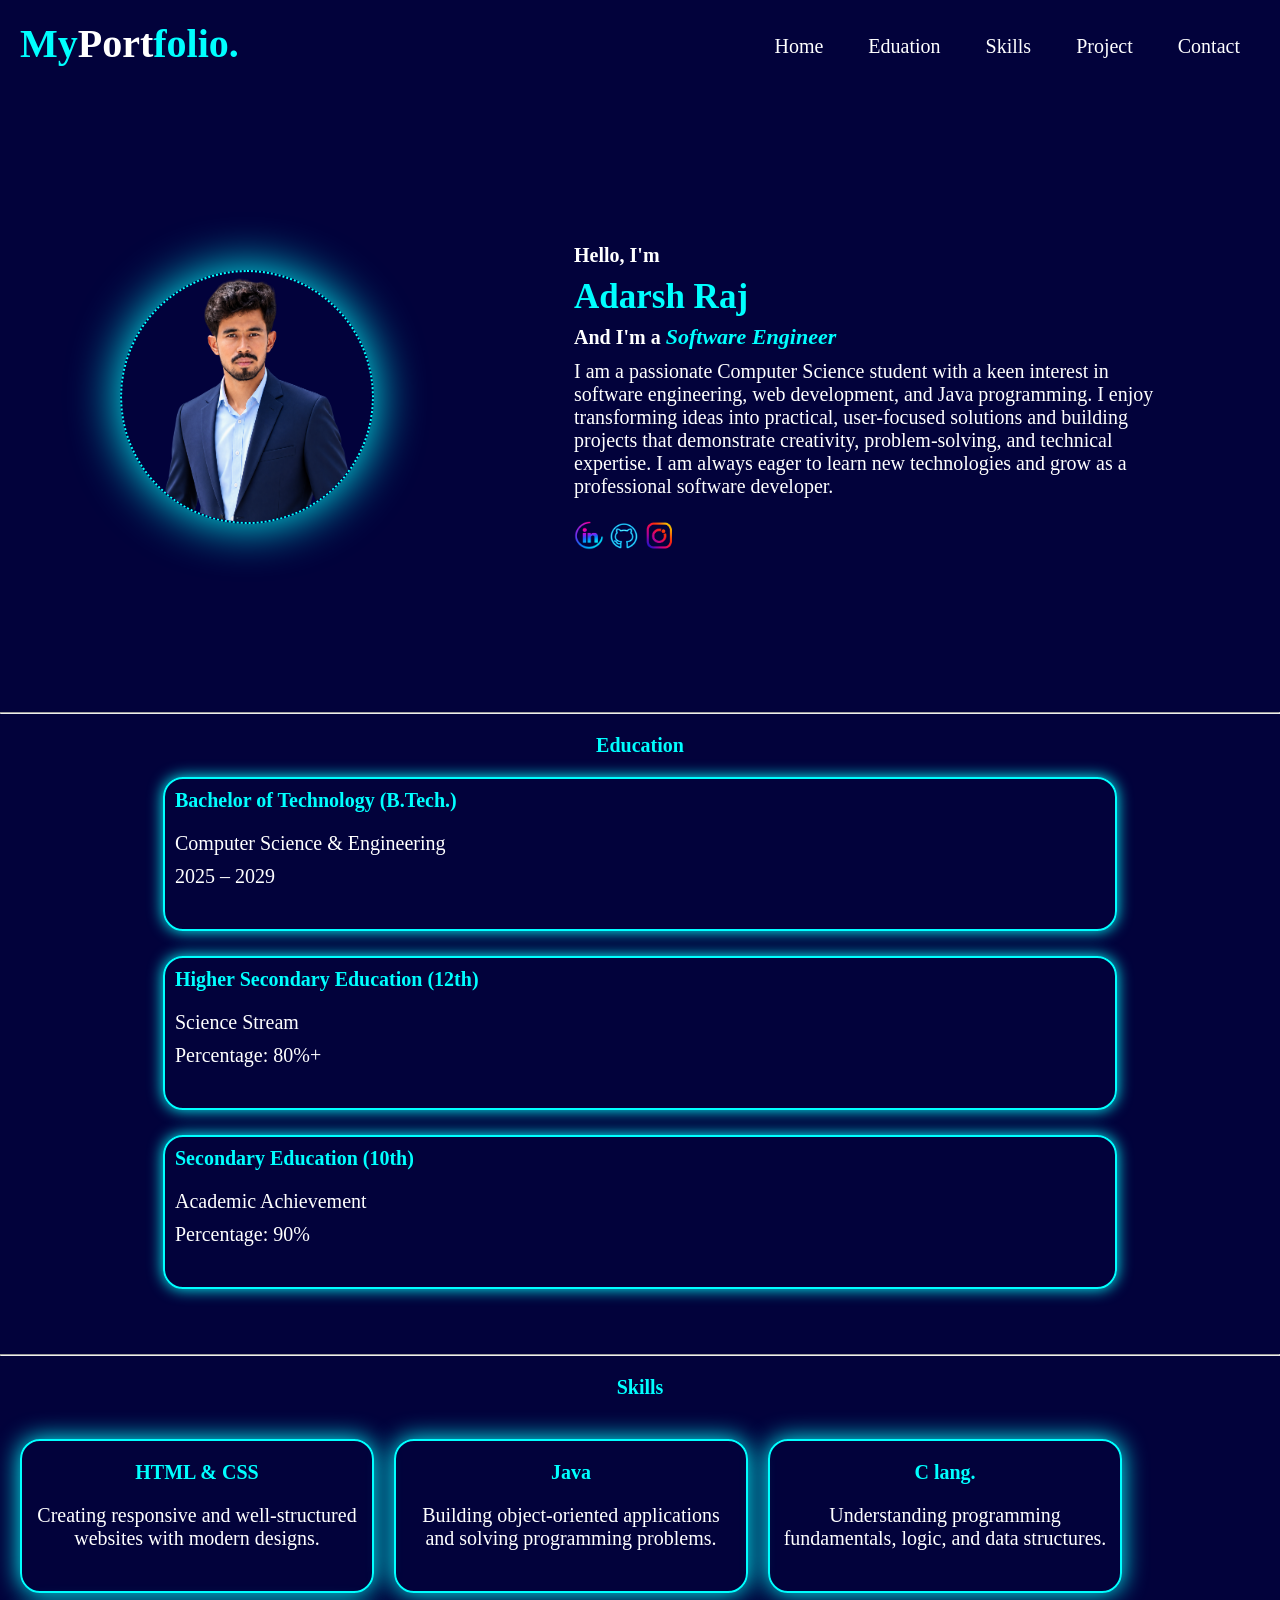
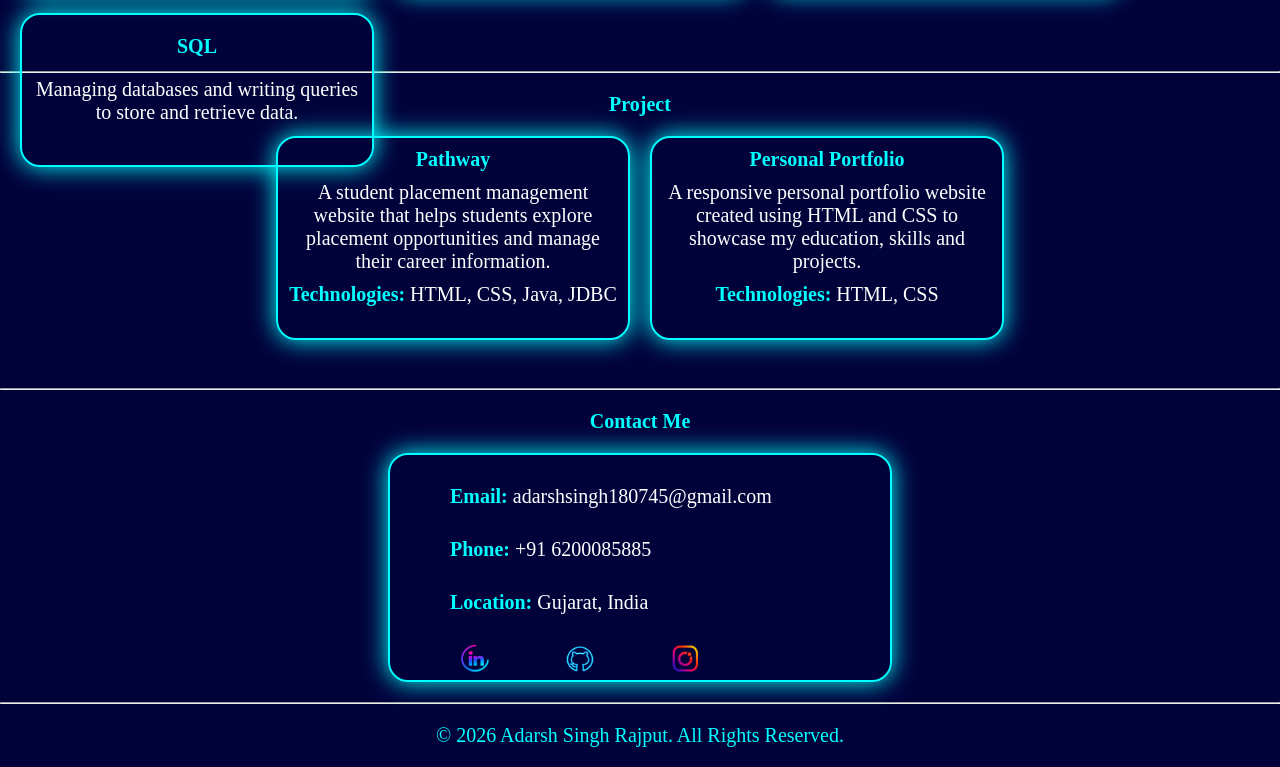
<file: Lab 05/portfolio.html>
<!DOCTYPE html>
<html lang="en">
<head>
    <meta charset="UTF-8">
    <meta name="viewport" content="width=device-width, initial-scale=1.0">
    <title>Personal Portfolio - CV</title>
    <link rel="stylesheet" href="style2.css">
</head>
<body>
    <header>
        <h1>
    <span class="color2">My</span><span class="color1">Port</span><span class="color2">folio.</span>
</h1>
        <nav>
            <a href="#Home">Home</a>
            <a href="#education">Eduation</a>
            <a href="#skills">Skills</a>
            <a href="#project">Project</a>
            <a href="#contact">Contact</a>
        </nav>
    </header>
    <main>
        <section  id="Home" class="Home">
            <div class="profile">
                <img src="File/Adarsh Raj.png" width="250px" height="250px" alt="Profile Photo">
            </div>
            <div class="description">
                <h6>Hello, I'm</h6>
                <h2>Adarsh Raj</h2>
                <h6>And I'm a <i style="color: aqua;">Software Engineer</i></h6>
                <p>I am a passionate Computer Science student with a keen interest in software engineering, web development, and Java programming. I enjoy transforming ideas into practical, user-focused solutions and building projects that demonstrate creativity, problem-solving, and technical expertise. I am always eager to learn new technologies and grow as a professional software developer.</p><br>
                <a href="https://www.linkedin.com/in/adarsh-raj-r180745/"><img src="File/linkedin.jpg" width="30px" alt="LinkedIn"></a>
                <a href="https://github.com/adarshsingh-1/HTML"><img src="File/Github.png" width="30px" alt="GitHub"></a>
                <a href=""><img src="File/instagram.png" width="30px" alt="Instagram"></a>
            </div>
        </section><hr>
        <section id="education" class="education">
            <div class="container">
                <h2>Education</h2>
                <div class="card">
                    <div class="cards">
                        <h3>Bachelor of Technology (B.Tech.)</h3>
                        <p>Computer Science & Engineering</p>
                        <p>2025 – 2029</p>
                    </div>
                    <div class="cards">
                        <h3>Higher Secondary Education (12th)</h3>
                        <p>Science Stream</p>
                        <p>Percentage: 80%+</p>
                    </div>
                    <div class="cards">
                        <h3>Secondary Education (10th)</h3>
                        <p>Academic Achievement</p>
                        <p>Percentage: 90%</p>
                    </div>
                </div>
            </div>
        </section>
        <hr>
        <section id="skills" class="skills">
            <div class="container1">
                <h2>Skills</h2>
                <div class="card1">
                    <div class="cards1">
                        <h3>HTML & CSS</h3>
                        <p>Creating responsive and well-structured websites with modern designs.</p>
                    </div>
                    <div class="cards1">
                        <h3>Java</h3>
                        <p>Building object-oriented applications and solving programming problems.</p>
                    </div>
                    <div class="cards1">
                        <h3>C lang.</h3>
                        <p>Understanding programming fundamentals, logic, and data structures.</p>
                    </div>
                    <div class="cards1">
                        <h3>SQL</h3>
                        <p>Managing databases and writing queries to store and retrieve data.</p>
                    </div>
                </div>                    
            </div>
        </section>
        <hr>
        <section id="project" class="project">
            <div class="container2">
                <h2>Project</h2>
                <div class="card2">
                    <div class="cards2">
                        <h3>Pathway</h3>
                        <p> A student placement management website that helps students explore placement opportunities and manage their career information.</p>
                        <p><strong class="color1">Technologies:</strong> HTML, CSS, Java, JDBC</p>
                    </div>
                    <div class="cards2">
                        <h3>Personal Portfolio</h3>
                        <p>A responsive personal portfolio website created using HTML and CSS to showcase my education, skills and projects.</p>
                        <p><strong class="color1">Technologies:</strong> HTML, CSS</p>
                    </div>                    
                </div>                    
            </div>
        </section><hr>
        <section id="contact" class="contact">
            <div class="container3">
                <h2>Contact Me</h2>
                <div class="contact-info">
                    <p><strong class="color1">Email:</strong> adarshsingh180745@gmail.com</p>
                    <p><strong class="color1">Phone:</strong> +91 6200085885</p>
                    <p><strong class="color1">Location:</strong> Gujarat, India</p>
                    <a href="https://www.linkedin.com/in/adarsh-raj-r180745/"><img src="File/linkedin.jpg" width="30px" alt="Linkedin"></a>
                    <a href="https://github.com/adarshsingh-1/HTML"><img src="File/Github.png" width="30px" alt="Github"></a>
                    <a href=""><img src="File/instagram.png" width="30px" alt="Instagram"></a>
                </div>
            </div>
        </section><hr>
    </main>
    <footer>
        <p>&copy; 2026 Adarsh Singh Rajput. All Rights Reserved.</p>
    </footer>
</body>
</html>
</file>
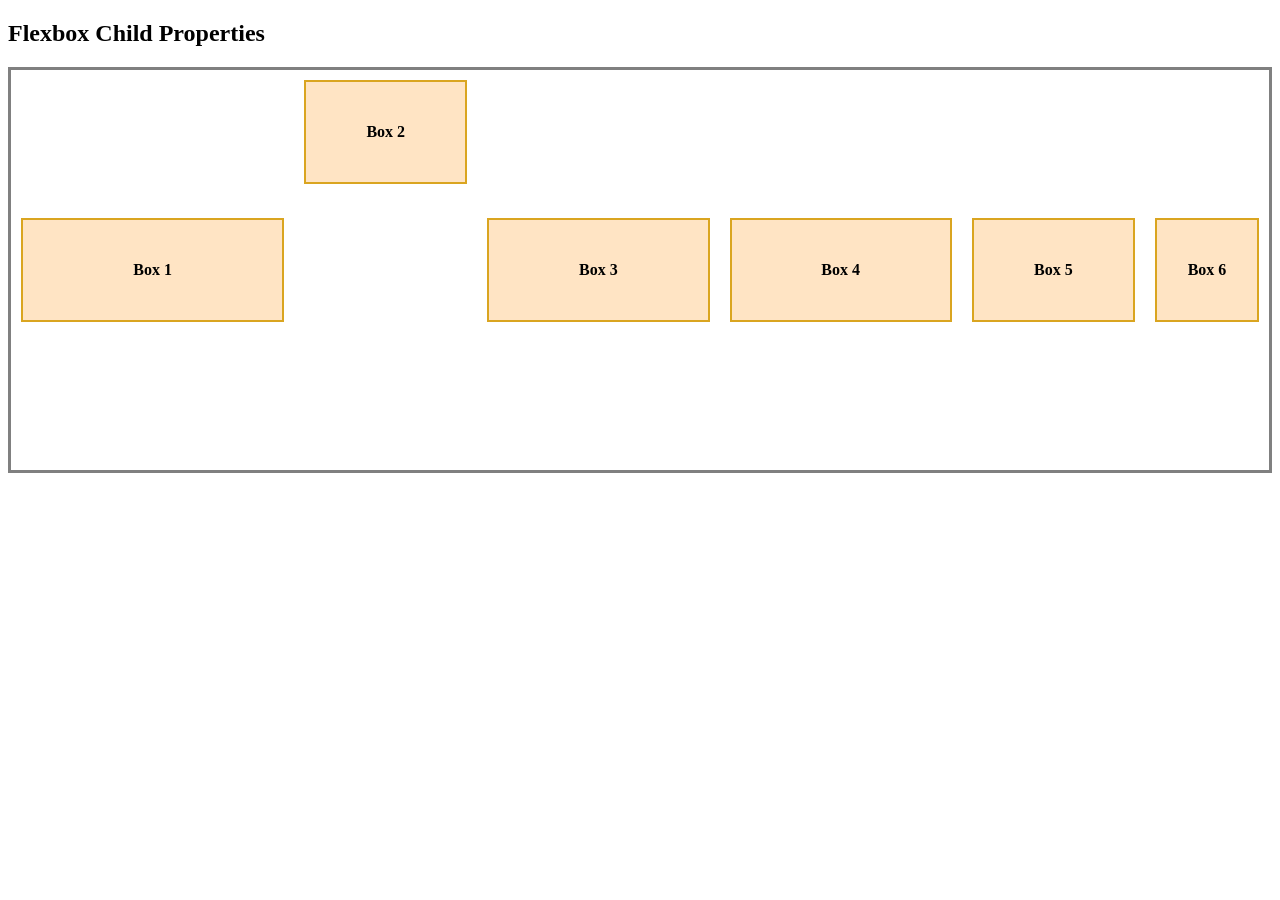
<file: Lab 06/flex_Container.html>
<!DOCTYPE html>
<html>
<head>
    <title>Flexbox Child Properties</title>

    <style>
        .container {
            display: flex;
   
            height: 400px;
            border: 3px solid gray;
            align-items: center;
        }
        .box {
            width: 100px;
            height: 100px;
            margin: 10px;
            background-color:bisque;
            border: 2px solid goldenrod;
            text-align: center;
            line-height: 100px;
            font-weight: bold;
        }
        .box1 {
       
            flex-grow: 1;
            flex-basis: 200px ;
            flex-shrink: 10;         
        }
         .box2 {
            flex-grow:1;
            align-self: flex-start;
        }

        .box3 {
           flex-grow: 2;
        }

         .box4 {
            flex-grow: 2;
        }
        .box5 {
       
            flex-grow: 1;
        }
         .box6{
            flex-shrink: 9;
        }

        
        
    </style>
</head>

<body>

    <h2>Flexbox Child Properties</h2>

    <div class="container">

        <div class="box box1">Box 1</div>
        <div class="box box2">Box 2</div>
        <div class="box box3">Box 3</div>
        <div class="box box4">Box 4</div>
        <div class="box box5">Box 5</div>
        <div class="box box6">Box 6</div>

    </div>

</body>
</html>
</file>
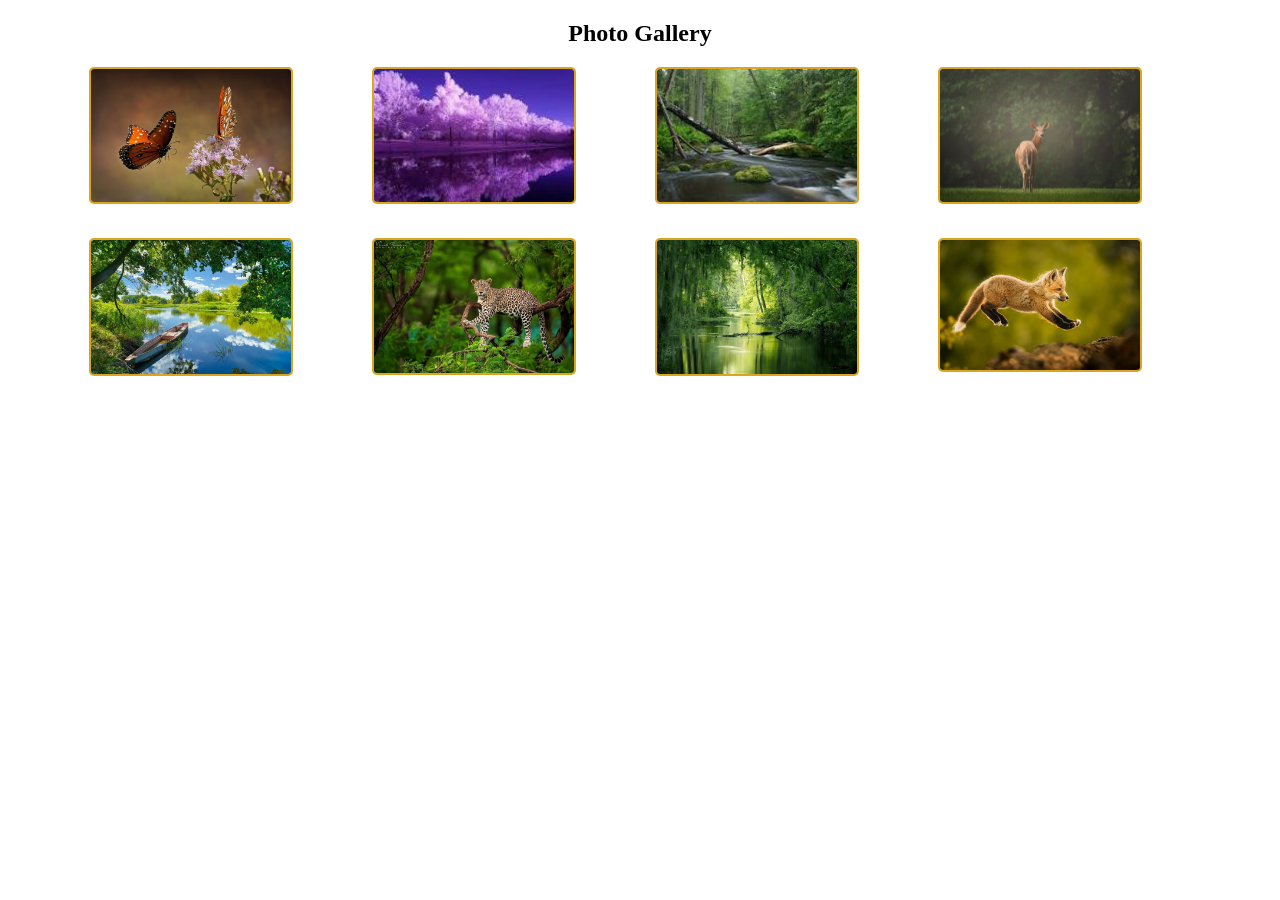
<file: Lab 06/image_gallary.html>
<!DOCTYPE html>
<html lang="en">
<head>
  <meta charset="UTF-8">
  <meta name="viewport" content="width=device-width, initial-scale=1.0">
  <title>Document</title>
  <style>

    h2{
      text-align: center;
    }
    .photo
    {
      width:20%;
    }
    .photo img{
      width:200px;
      height: fit-content;
      background-color:gray;
      border:2px solid goldenrod;
      border-radius: 5px;
    }
    .photo img:hover
    {
      transform: scale(1.05);
    }
    .gallery
    {
      display:flex;
      gap:30px;
      flex-wrap: wrap;
      justify-content: center;

    }
    @media (max-width:700px) {
        .photo
        {
          width: 40%;
        }
    }
    @media (max-width:400px) {
        .photo
        {
          width: 80%;
        }
    }
  </style>
</head>
<body>
  <h2>Photo Gallery</h2>
  <div class="gallery">

        <div class="photo"><img src="File/Butterfly.png" alt="Photo 1"></div>
        <div class="photo"><img src="File/daylight-environment-forest-459225.jpg" alt="Photo 2"></div>
        <div class="photo"><img src="File/images.jpg" alt="Photo 3"></div>
        <div class="photo"><img src="File/Deer.jpg" alt="Photo 4"></div>
        <div class="photo"><img src="File/Landscape.jpg" alt="Photo 5"></div>
        <div class="photo"><img src="File/Leopard.jpg" alt="Photo 6"></div>
        <div class="photo"><img src="File/River.jpg" alt="Photo 7"></div>
        <div class="photo"><img src="File/Wildlife.jpg" alt="Photo 8"></div>

    </div>
</body>
</html>
</file>
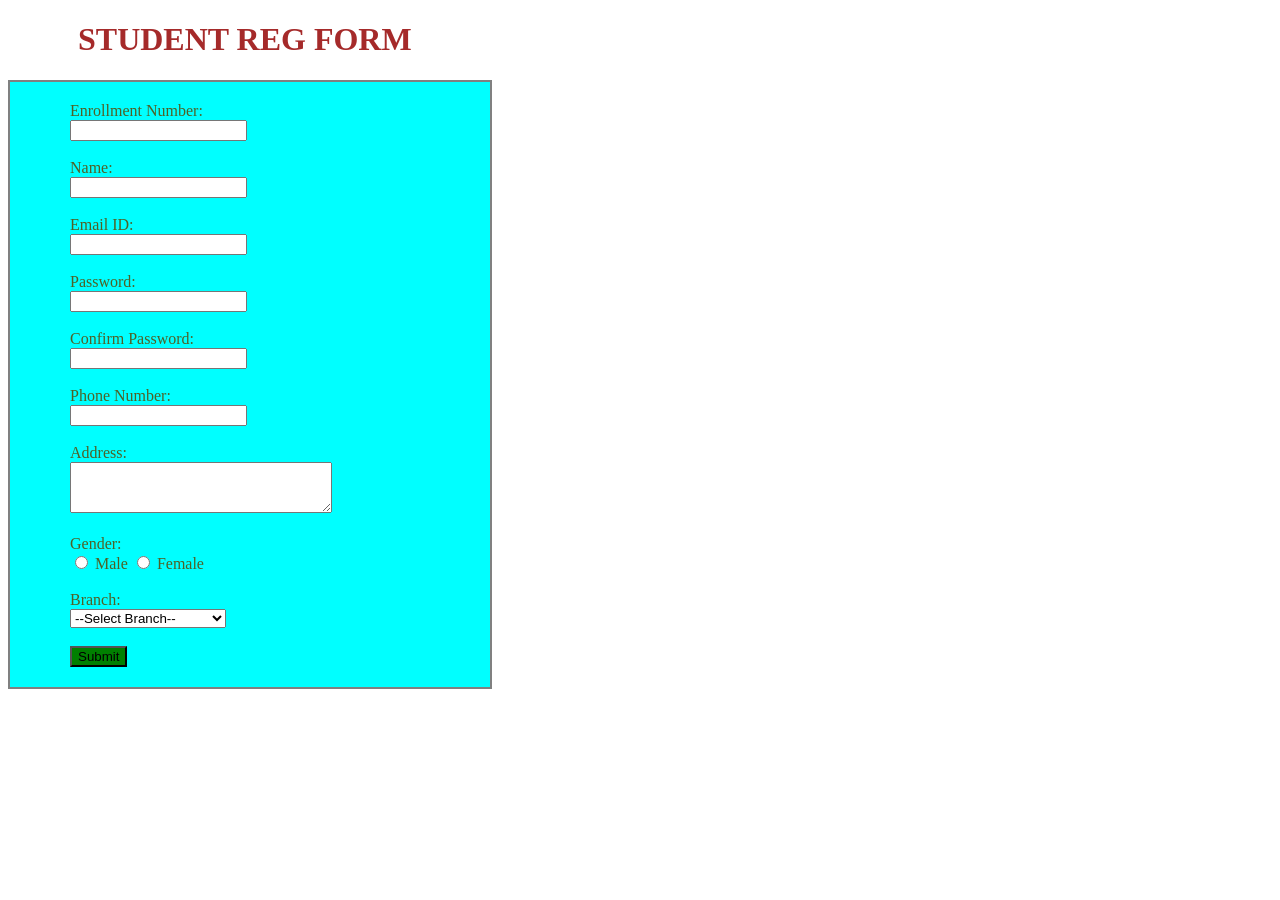
<file: Lab 13/inde.html>
<!DOCTYPE html>
<html lang="en">

<head>
  <meta charset="UTF-8">
  <meta name="viewport" content="width=device-width, initial-scale=1.0">
  <title>Document</title>
</head>

<body>

  <h1 style="color: brown; margin-left: 70px;"> STUDENT REG FORM</h1>
  <form id="studentForm" onsubmit="return validateMyform()" style="border: 2px solid gray; padding: 20px; padding-left: 60px; width: 400px; background-color: aqua; color:rgb(78, 97, 38)">

    Enrollment Number: <br>
    <input type="text" id="enrollment"><br><br>

    Name: <br>
    <input type="text" id="name"><br><br>

    Email ID: <br>
    <input type="email" id="email"><br><br>

    Password: <br>
    <input type="password" id="password"><br><br>

    Confirm Password: <br>
    <input type="password" id="confirmPassword"><br><br>

    Phone Number: <br>
    <input type="text" id="phone"><br><br>

    Address: <br>
    <textarea id="address" rows="3" cols="30"></textarea><br><br>

    Gender: <br>
    <input type="radio" name="gender" value="Male"> Male
    <input type="radio" name="gender" value="Female"> Female
    <br><br>

    Branch: <br>
    <select id="branch">
      <option value="">--Select Branch--</option>
      <option value="Computer Engineering">Computer Engineering</option>
      <option value="IT Engineering">IT Engineering</option>
      <option value="Electronics">Electronics</option>
      <option value="Mechanical">Mechanical</option>
      <option value="Civil">Civil</option>
    </select><br><br>


    <input type="submit" value="Submit" style="background-color: green;">
  </form>
  <script>
    function validateMyform() {
      let enrollment = document.getElementById("enrollment").value;
      let name = document.getElementById("name").value;
      let email = document.getElementById("email").value;
      let password = document.getElementById("password").value;
      let confirmPassword = document.getElementById("confirmPassword").value;
      let phone = document.getElementById("phone").value;
      let address = document.getElementById("address").value;
      let gender = document.querySelector('input[name="gender"]:checked');
      let branch = document.getElementById("branch").value;

      if (enrollment === "" || name === "" || email === "" || password === "" || confirmPassword === "" || phone === "" || address === "" || !gender || branch === "") {
        alert("please fill out all deatils");
        return false;
      }
      

      emailpattern = /^[a-z]+\.{1}[a-z]+[0-9]{6}@marwadiuniversity\.ac\.in$/
      if (!email.match(emailpattern)) {
        alert("Invalid email address");
        return false;
      }

      if (password !== confirmPassword) {
        alert("password and confirm password not match");
        return false;
      }

      if (password.length < 6 ) {
        alert("Password must be at least 6 characters long!");
        return false;
      }
      
      
      phonepattern = /^[0-9]{10}$/
      if (!phone.match(phonepattern)) {
        alert("Invalid phone number");
        return false;
      }
      alert("Form Submitted Successfully!");
      return true;
    }
  </script>
</body>

</html>
</file>
<file: Lab 04/style_.css>
body{
    background-color: aquamarine;
    margin: 0px;
    font-family:Arial, Helvetica, sans-serif;
}

header {
    position: relative;
    text-align: center;
    color: whitesmoke;
    padding: 25px;
    background-color: #084929;
}

nav {
    background-color: #286666;
    display: flex;
    justify-content: center;
    align-items: center;
    gap: 10px;
    padding: 15px;
    box-shadow: 0 3px 10px rgba(0, 0, 0, 0.15);
    position: sticky;
    top: 0;
    z-index: 1000;
}

 nav a{
    color: rgb(30, 20, 10);
    text-decoration: none;
    margin-left: 20px;
    background-color: rgb(39, 161, 126);
    border-radius: 30px;
    padding: 10px;
    font-weight: bold;

}

nav a:hover{
    background-color:burlywood;
    text-decoration: underline;
}

section{
    background-color: aliceblue;
    margin: 20px;
    padding: 15px;
    border-radius: 40px;
    box-shadow: 2px 2px 5px ;
    transition: transform 1s linier;
}

section:hover{
    background-color: beige;
    transform: scale(1.01,1.01);
}

footer {
    background-color: #286666;
    color: rgb(245, 241, 241);
    text-align: center;
    padding: 20px;
    margin-top: 40px;
    font-size: 15px;
}

section h3{
    color: rgb(3, 44, 8);
}
</file>
<file: Lab-03/style.css>
body{
    margin: 0px;
    font-family:arial;
    background-color: beige;
}


header{
    background-color: rgb(34, 21, 85);
    color:bisque;
    display: flex;
    justify-content:space-between;
    align-items: center;
    padding: 10px 20px;
}
.logo{
    font-size: 20px;
    font-weight: bold;
}

.top-nav a{
    color: black;
    text-decoration: none;
    margin: 20px;
    box-shadow: 2px 2px 5px gray;
    background-color:azure;
    padding: 10px;   
} 

.container{
    display: flex;
}
.sidebar{
    width: 200px;
    height: calc(100vh-50vh);
    background-color: rgb(34, 21, 85);
    display: flex;
    flex-direction: column;
}
.sidebar a:hover{
    background: wheat;
}
.sidebar a{
    color: black;
    text-decoration: none;
    margin: 5px;
    padding: 10px;
    box-shadow: 2px 2px 50px gray;
    background-color: azure;
}
.content{
    flex-grow: 1;
    padding: 30px;
    text-align: center;
}

.cards{
    justify-content: center;
    display: flex;
    flex-wrap: wrap;
    gap: 20px;
}
.card{
    display: flex;
    flex-direction: column;
    border: 3px solid goldenrod;
    background-color:white;
    border-radius: 10%;
    box-shadow: 0 2px 6px gray;
    padding: 15px;
    width: 200px;
    align-items: center;
}

.card img{
    border: 4px double goldenrod;
    box-shadow: 0px 0px 5px goldenrod;
    width: 70%;
    border-radius: 100%;
}

footer{
    text-align: center;
    background-color: rgb(34, 21, 85);
    color: white;
    padding: 10px 0;
}
</file>
<file: Lab 05/style2.css>
body{
    background-color: rgb(2, 2, 59);
    color: white;
}
*{
    margin: 0px;
    padding: 0px;
    font-size: 20px;
}
header{
    h1{
        .color1{
            font-size: 40px;
        }
        .color2{
            color: aqua;
            font-size: 40px;
        }
    }
    display: flex;
    justify-content: space-between;
    margin: 20px;
}
nav{
    margin-top: 15px;
}
nav a{
    text-decoration: none;
    color: white;
    margin: 20px;
}
nav a:hover{
    color: aqua;
    text-decoration: underline;
}
nav a:active{
    color: aqua;
    text-decoration: underline;
}
.Home{
    display: flex;
    justify-content: space-between;
    margin-left: 20px;
    height: 625px;
    align-items: center;
}
.profile{
    width: 50%;
}
.profile img{
    border: 2px dotted aqua;
    margin: 100px;
    border-radius: 100%;
    box-shadow: 0px 0px 50px aqua;
}
.profile img:hover{
    transform: scale(1.5);
}
.description{
    margin: 100px;
    h2{
        font-size: 35px;
        color: aqua;
        margin-top: 5px;
        margin-bottom: 7px;
    }
    h6{
        margin-bottom: 10px;
    }
    i{
        font-size: 22px;
    }
}
.education{
    margin: 20px;
    h2{
        color: aqua;
        margin-bottom: 20px;
        text-align: center;
    }
    display: flex; 
    flex-direction: row;
    justify-content: center;
    height: 600px;
}
.card{
    display: flex;
    flex-direction: column;
    flex-wrap: wrap; 
    gap:25px ;
    h3{
        color: aqua;
        margin: 10px;
        margin-top: 10px;
        margin-bottom: 20px;
    }

}
.cards{
    border: 2px double aqua;
    width: 950px;
    height: 150px;
    border-radius: 20px;
    box-shadow: 0px 0px 15px aqua;
    p{
        margin: 10px;
    }
}
.cards:hover{
    box-shadow: 0px 0px 25px aqua;
    transform: translate(1.1px, 1.1px);
    background-color: rgb(48, 83, 83);
}



.skills{
    margin: 20px;
    h2{
        color: aqua;
        margin-bottom: 20px;
        text-align: center;
    }
    display: flex; 
    flex-direction: row;
    justify-content: center;
    height: 275px;
}
.card1{
    margin-top: 40px;
    display: flex;
    flex-wrap: wrap;
    text-align: center; 
    gap:20px ;
    h3{
        color: aqua;
        margin: 10px;
        margin-top: 20px;
        margin-bottom: 20px;
    }

}
.cards1{
    border: 2px double aqua;
    width: 350px;
    height: 150px;
    border-radius: 20px;
    box-shadow: 0px 0px 25px aqua;
    p{
        margin: 10px;
    }
}
.cards1:hover{
    box-shadow: 0px 0px 25px aqua;
    transform: translate(1.1px, 1.1px);
    background-color: rgb(48, 83, 83);
}



.project{
    margin: 20px;
    h2{
        color: aqua;
        margin-bottom: 20px;
        text-align: center;
    }
    display: flex; 
    flex-direction: row;
    justify-content: center;
    height: 275px;
}
.card2{
    margin-top: 20px;
    display: flex;
    flex-wrap: wrap;
    text-align: center; 
    gap:20px ;
    h3{
        color: aqua;
        margin: 10px;
        margin-top: 10px;
        margin-bottom: 10px;
    }

}
.cards2{
    border: 2px double aqua;
    width: 350px;
    height: 200px;
    border-radius: 20px;
    box-shadow: 0px 0px 25px aqua;
    p{
        margin: 10px;
    }
    .color1{
        color: aqua;
    }
}
.cards2:hover{
    box-shadow: 0px 0px 25px aqua;
    transform: translate(1.1px, 1.1px);
    background-color: rgb(48, 83, 83);
}

.contact{
    margin: 20px;
    h2{
        color: aqua;
        margin-bottom: 20px;
        text-align: center;
    }
    display: flex; 
    flex-direction: row;
    align-items: center;
    justify-content: center;
    height: 272px;
}
.contact-info{
    width: 500px;
    height: 225px;
    border: 2px double aqua;
    border-radius: 20px;
    box-shadow: 0px 0px 25px aqua;
    p{
        margin: 30px;
        margin-left: 60px;
    }
    .color1{
        color: aqua;
    }
    a{
        margin-left: 70px;
    }
}


footer{
    text-align: center;
    p{
        margin: 20px;
        color: aqua;
    }
}

@media (max-width: 1024px) {

    * {
        font-size: 18px;
    }

    header {
        margin: 15px;
    }

    header h1 .color1,
    header h1 .color2 {
        font-size: 32px;
    }

    nav a {
        margin: 10px;
    }

    /* Home Section */
    .Home {
        height: auto;
        min-height: 600px;
        margin: 20px;
        gap: 30px;
    }

    .profile {
        width: 45%;
    }

    .profile img {
        width: 220px;
        height: 220px;
        margin: 30px;
    }

    .description {
        margin: 30px;
    }

    .description h2 {
        font-size: 30px;
    }

    /* Education */
    .education {
        height: auto;
        padding-bottom: 40px;
    }

    .cards {
        width: 700px;
    }

    /* Skills */
    .skills {
        height: auto;
        padding-bottom: 40px;
    }

    .card1 {
        justify-content: center;
    }

    .cards1 {
        width: 300px;
    }

    /* Project */
    .project {
        height: auto;
        padding-bottom: 40px;
    }

    .card2 {
        justify-content: center;
    }

    .cards2 {
        width: 320px;
    }
}
</file>
